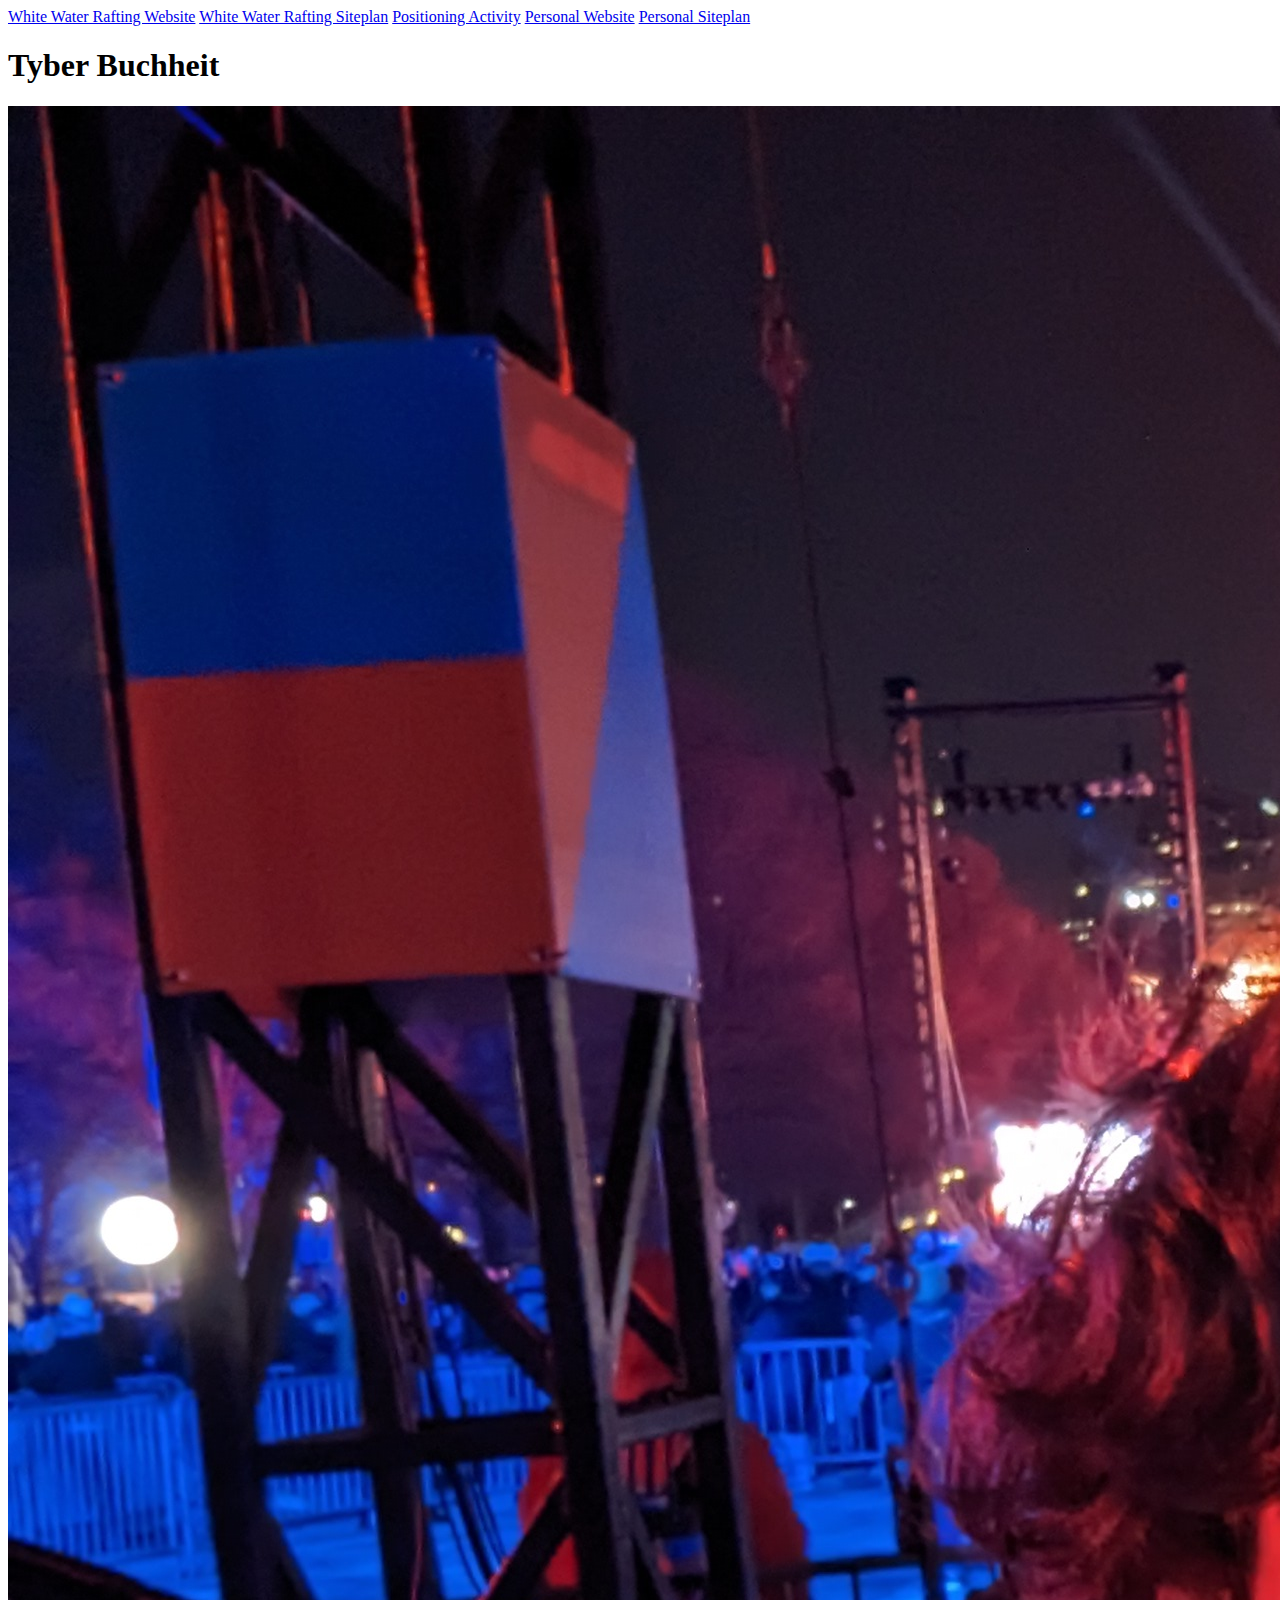
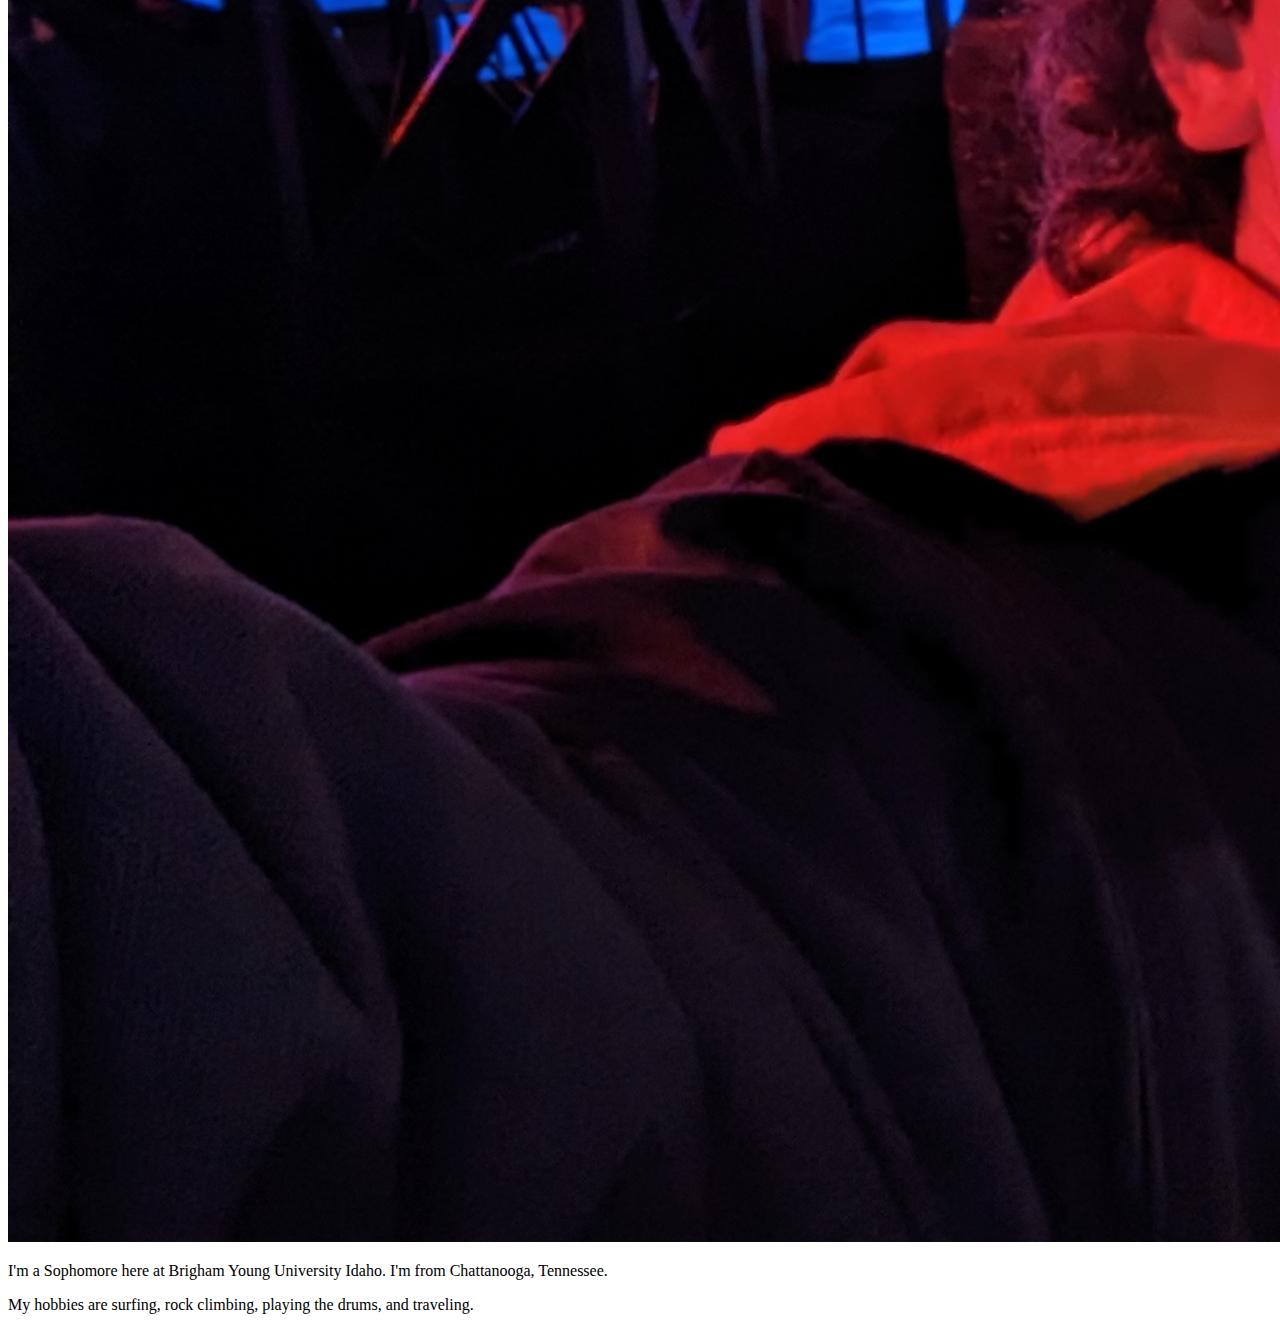
<file: index.html>
<!DOCTYPE html>
<html lang="en">
<head>
    <meta charset="UTF-8">
    <meta name="viewport" content="width=device-width, initial-scale=1.0">
    <title>WDD130 | Home</title>
</head>
<body>
    <nav>
        <a href="wwr/index.html">White Water Rafting Website</a>
        <a href="wwr/site-plan-rafting.html">White Water Rafting Siteplan</a>
        <a href="positioning.html">Positioning Activity</a>
        <a href="#">Personal Website</a>
        <a href="#">Personal Siteplan</a>
    </nav>           
        <main>
            <h1>Tyber Buchheit</h1>
            <img src="tyber.jpg" alt="Picture of Tyber Buchheit">
            <p>I'm a Sophomore here at Brigham Young University Idaho. I'm from Chattanooga, Tennessee.</p>
            <p>My hobbies are surfing, rock climbing, playing the drums, and traveling.</p>
        </main>
    </header>
</body>
</html>
</file>
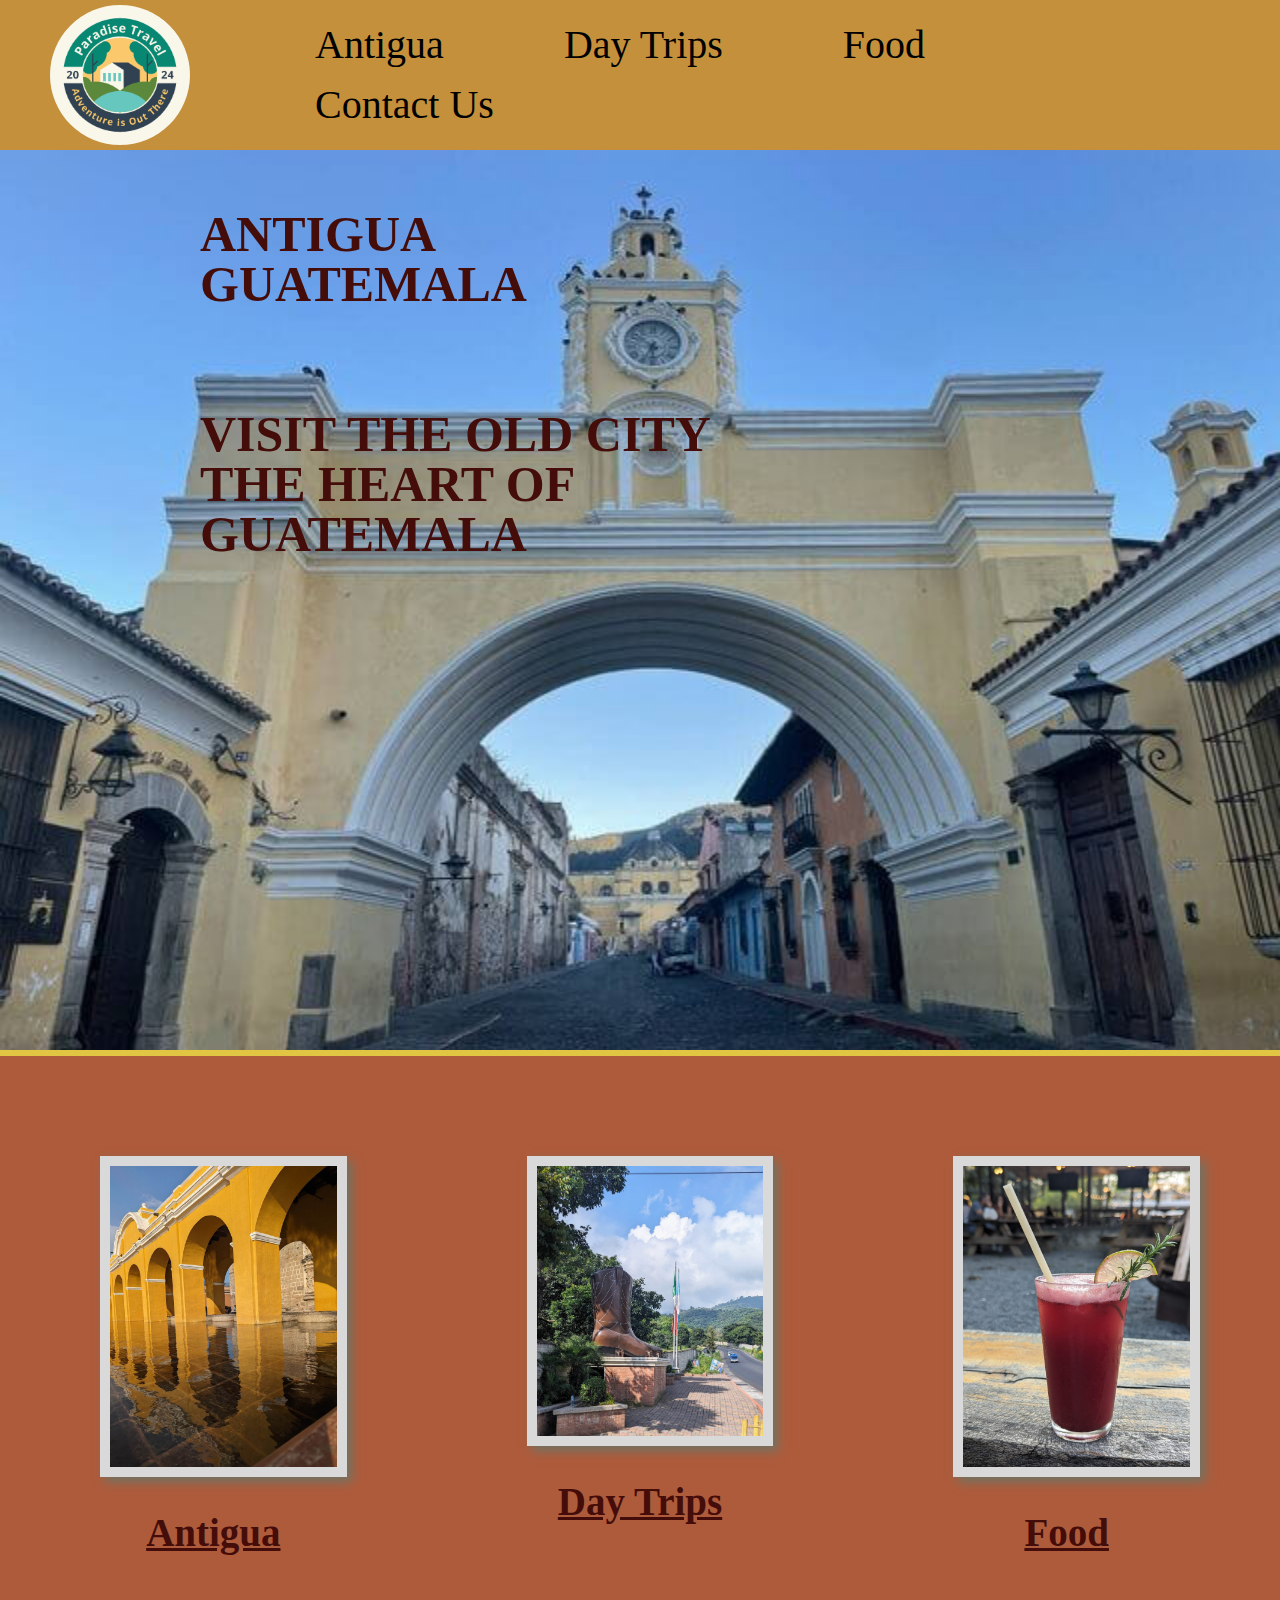
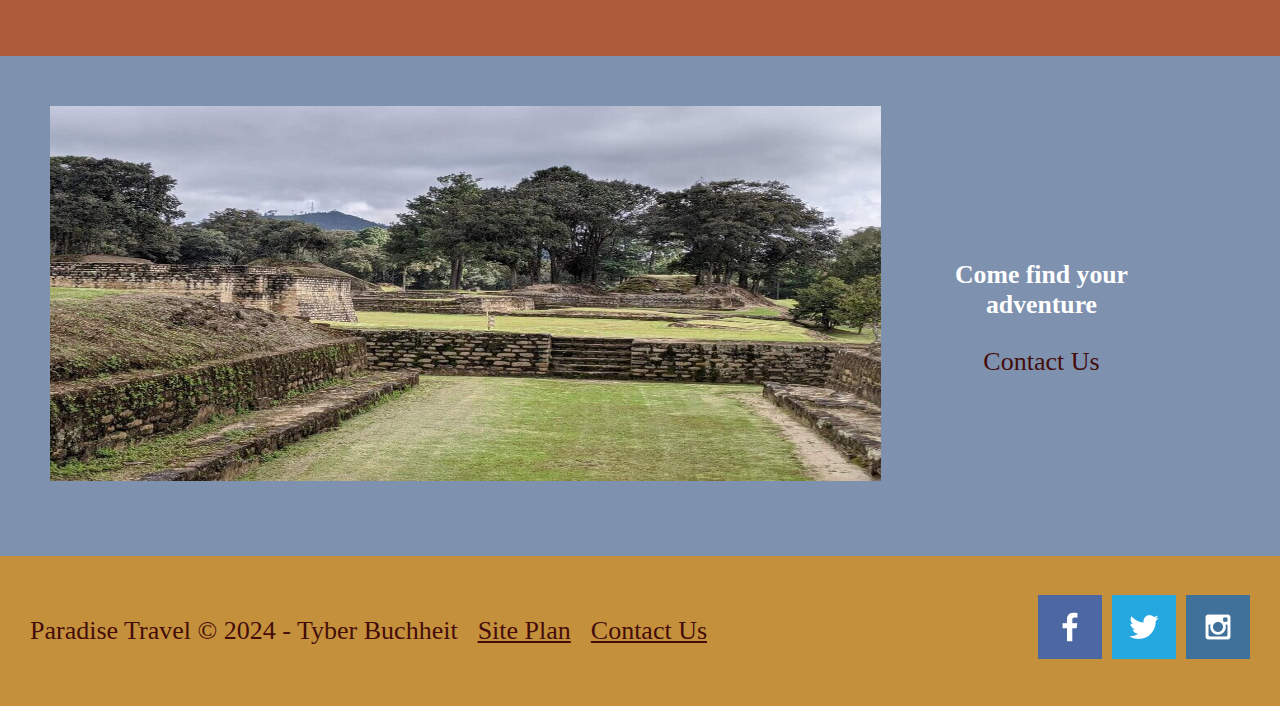
<file: paradise-travel/index.html>
<!DOCTYPE html>
<html lang="en">
<head>
    <meta charset="UTF-8">
    <meta name="viewport" content="width=device-width, initial-scale=1.0">
    <title>Antigua | Home</title>
    <link rel="stylesheet" href="styles/main.css">
    <link rel="stylesheet" href="styles/paradise-travel.css">
    <link rel="icon" type="image/x-icon" href="favicon-32x32.png">
</head>
<body>
    <header class="header-main">
        <div class="header-main-logo">
            <a href="index.html" target="_blank">
                <img class=logo src="logo.png" alt="website logo">
            </a>
        </div>
        <nav class="header-main-nav">
            <ul>
                <li><a href="antigua.html" target="_blank">Antigua</a></li>
                <li><a href= "day-trips.html" target="_blank">Day Trips</a></li>
                <li><a href="food.html" target="_blank">Food</a></li>
                <li><a href="contactus.html" target="_blank">Contact Us</a></li>
            </ul>
        </nav>
    </header>
    <main>
        <div class="hero">
            <div class="hero-title">
                <h1>Antigua <br>Guatemala<br><br><br>Visit the Old City <br>The Heart of <br>Guatemala</h1>
            </div>
            <div class="hero-img-container">
                <img class="hero-img" src="images/arch.jpg" alt="Catalina Arch">
            </div>
        </div>
        <div class="container1">
            <div class="bigpila-card">
                <a href="antigua.html" target="_blank">
                    <img class="img-card" src="images/bigpila.jpg" alt="Pilas Publicas">
                    <h2>Antigua</h2>
                </a>
            </div>
            <div class="bigboot-card">
                <a href="day-trips.html" target="_blank">
                    <img class="img-card" src="images/bigboot.jpg" alt="Big Boot">
                    <h2>Day Trips</h2>
                </a>
            </div>
            <div class="bigdrink-card">
                <a href="food.html" target="_blank">
                    <img class="img-card" src="images/bigdrink.jpg" alt="exotic drink">
                    <h2> Food</h2>
                </a>
            </div>
        </div>
        <div class="container2">
            <div class="fishhook">
                <img class="fishhook-img" src="images/ruins.jpg" alt="Exotic Ruins">
            </div>
            <div class="fishhook-text">
                <h3>Come find your adventure</h3>
                <div class='button-box'>
                    <a class='contact-us' href="contactus.html" target="_blank">Contact Us</a>
                </div>
            </div>
        </div>
    </main>
    <footer>
        <div class="footer-main-links">
            <p>Paradise Travel &copy; 2024 - Tyber Buchheit</p>
            <p><a href="site-plan.html" target="_blank">Site Plan</a></p>
            <p><a href="contactus.html" target="_blank">Contact Us</a></p>
        </div>
        <div class="social">
            <a href="https://facebook.com" target="_blank">
                <img src="images/facebook.png" alt="fb icon">
            </a>
            <a href="https://twitter.com" target="_blank">
                <img src="images/twitter.png" alt="twitter icon">
            </a>
            <a href="https://instagram.com" target="_blank">
                <img src="images/instagram.png" alt="instagram icon">
            </a>
        </div>
    </footer>
</body>
</html>
</file>
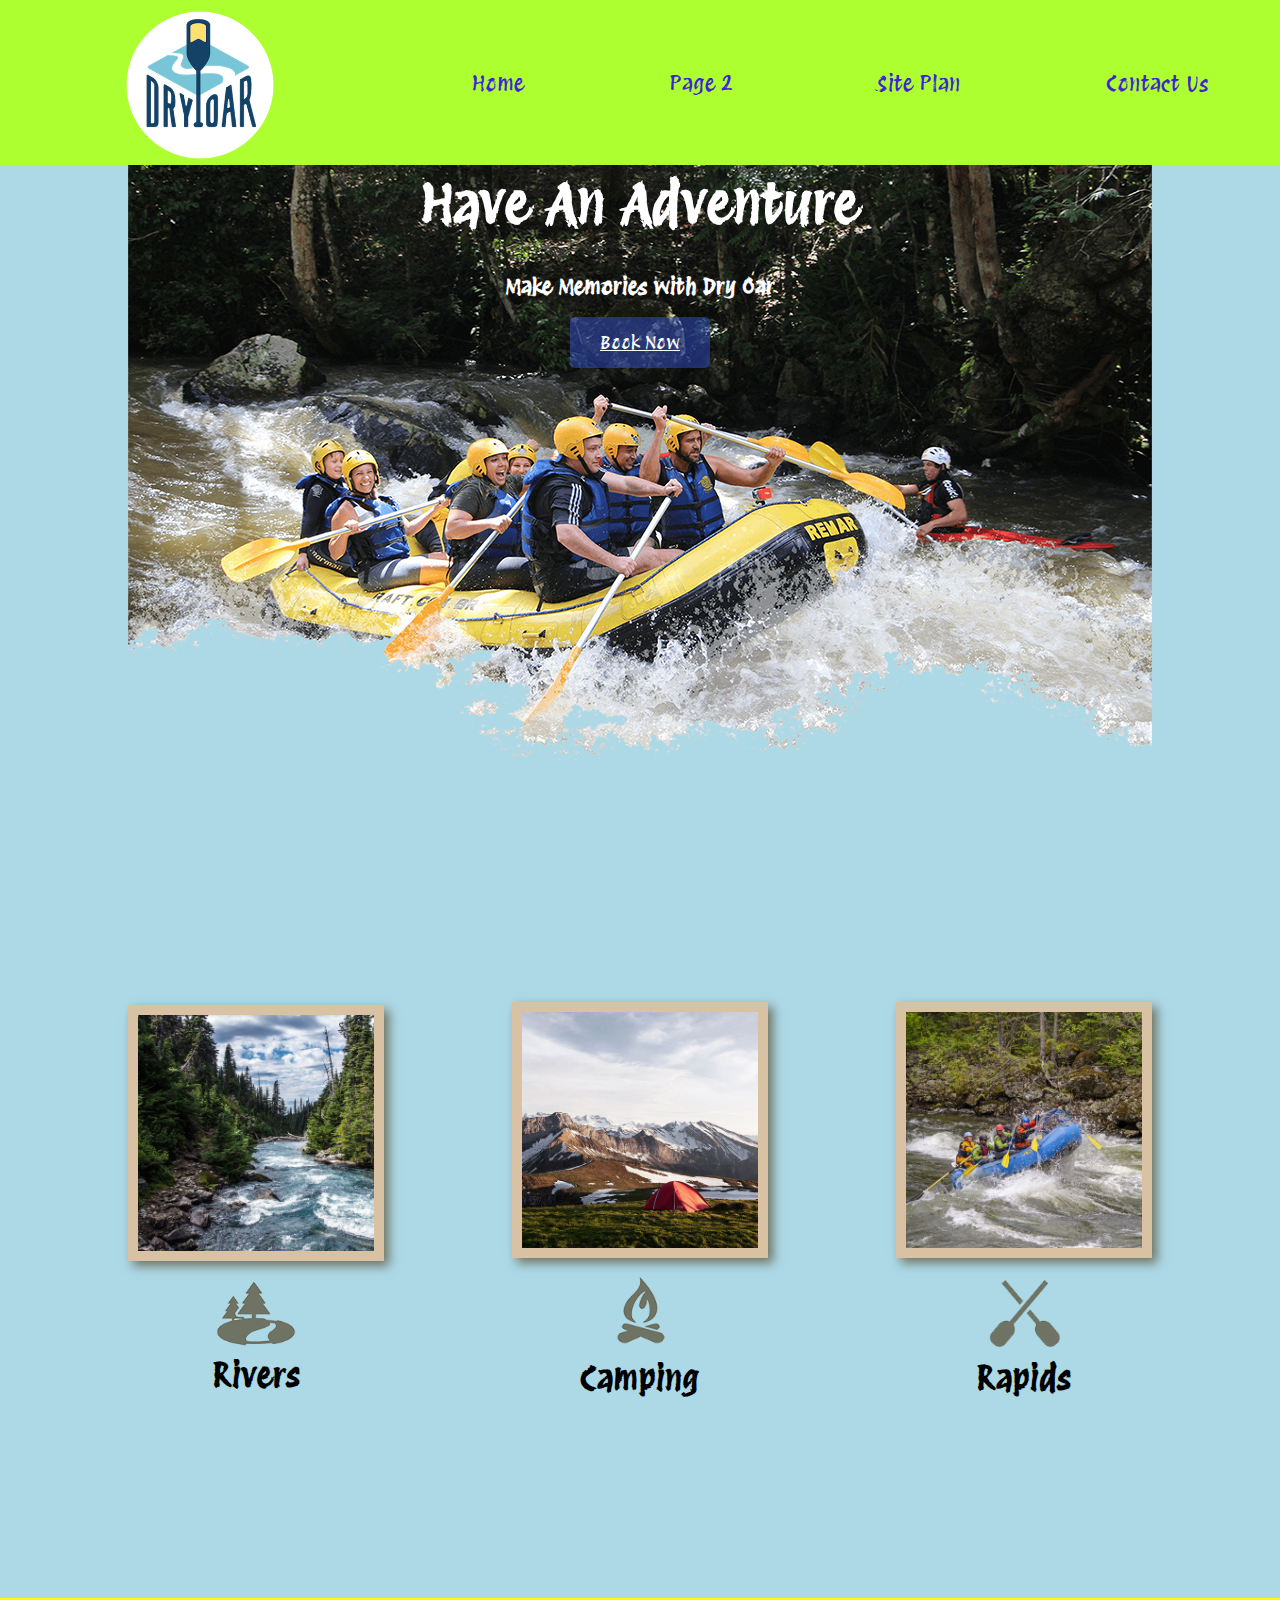
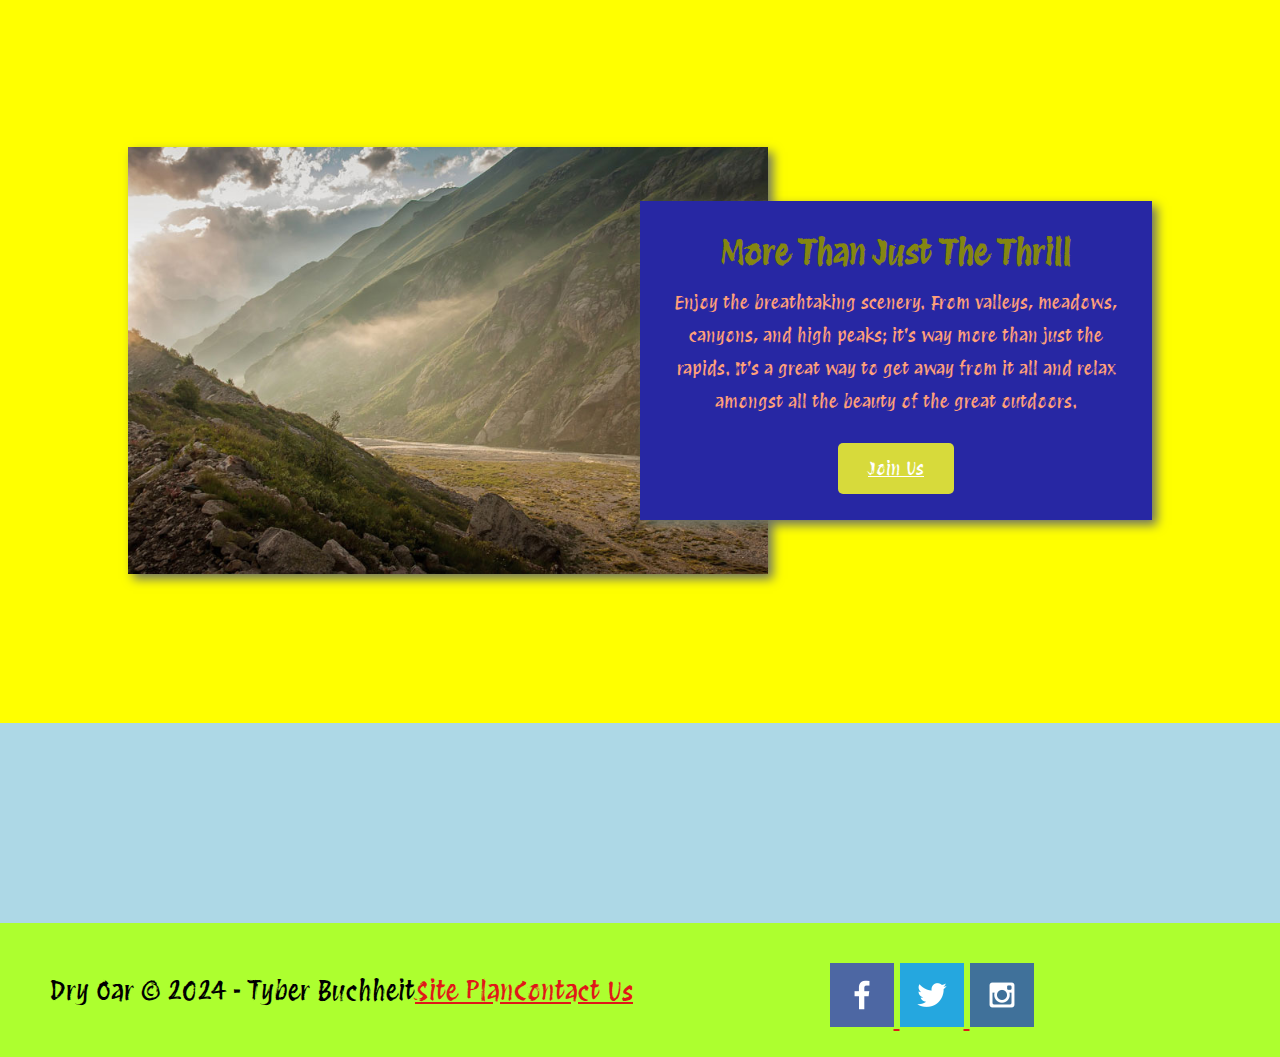
<file: wwr/index.html>
<!DOCTYPE html>
<html lang="en">
<head>
    <meta charset="UTF-8">
    <meta http-equiv="X-UA-Compatible" content="IE=edge">
    <meta name="viewport" content="width=device-width, initial-scale=1.0">
    <title>RAFTING R US</title>
    <link rel="stylesheet" href="styles/style.css">
</head>
<body>
    <div id="content">
    <header>
        <a id="logo_link" href="index.html">
            <img class="logo" src="images/logo.png" alt="Rafting R Us Logo">
        </a>
        <nav>
            <a href="index.html" target="_blank">Home</a>
            <a href= "page2" target="_blank">Page 2</a>
            <a href="site-plan-rafting.html" target="_blank">Site Plan</a>
            <a class="contact" href="contactus.html" target="_blank">Contact Us</a>
        </nav>
    </header>
    <div id="hero">
    <div id="hero-box">
        <img id="hero-img" src="images/hero.png" alt="People enjoying white water rafting">
    </div>
    <section id="hero-msg">
        <h1 class="home-title">Have An Adventure</h1>
        <h4>Make Memories with Dry Oar </h4>
        <div class='button-box'>
            <a class='book' href="contactus.html" target="_blank">Book Now</a>
        </div>
    </section>
</div>
<main class="home-grid">
    <section class="rivers-card">
        <img class="card-img" src="images/rivers.jpg" alt="river in forest">
        <img class="icon" src="images/river_icon.png" alt="river icon">
        <h2>Rivers</h2>
    </section>
    <section class="camping-card">
        <img class="card-img" src="images/camping.jpg" alt="tent in mountains">
        <img class="icon" src="images/fire_icon.png" alt="fire icon">
        <h2>Camping</h2>
    </section>
    <section class="rapids-card">
        <img class="card-img" src="images/rapids.jpg" alt="rafting boat">
        <img class="icon" src="images/oars.png" alt="oars icon">
        <h2>Rapids</h2>
    </section>
    
    <div id="background"></div>
    <img class="mountains" src="images/mountains.jpg" alt="Misty mountains">
    <section class="msg">
        <h2>More Than Just The Thrill</h2>
        <p>Enjoy the breathtaking scenery. From valleys, meadows, canyons, and high peaks; it's way more than just the rapids. It's a great way to get away from it all and relax amongst all the beauty of the great outdoors. </p>
        <a class='join' href="rivers.html" target="_blank">Join Us</a>
    </section>
</main>
    <footer>
        <p>Dry Oar &copy; 2024 - Tyber Buchheit</p>
        <p><a href="site-plan-rafting.html" target="_blank">Site Plan</a></p>
        <p><a href="contactus.html" target="_blank">Contact Us</a></p>
        <div class="social">
            <a href="https://facebook.com" target="_blank">
                <img src="images/facebook.png" alt="fb icon">
            </a>
            <a href="https://twitter.com" target="_blank">
                <img src="images/twitter.png" alt="twitter icon">
            </a>
            <a href="https://instagram.com" target="_blank">
                <img src="images/instagram.png" alt="instagram icon">
            </a>
        </div>
    </footer>
</div>
</body>
</html>
</file>
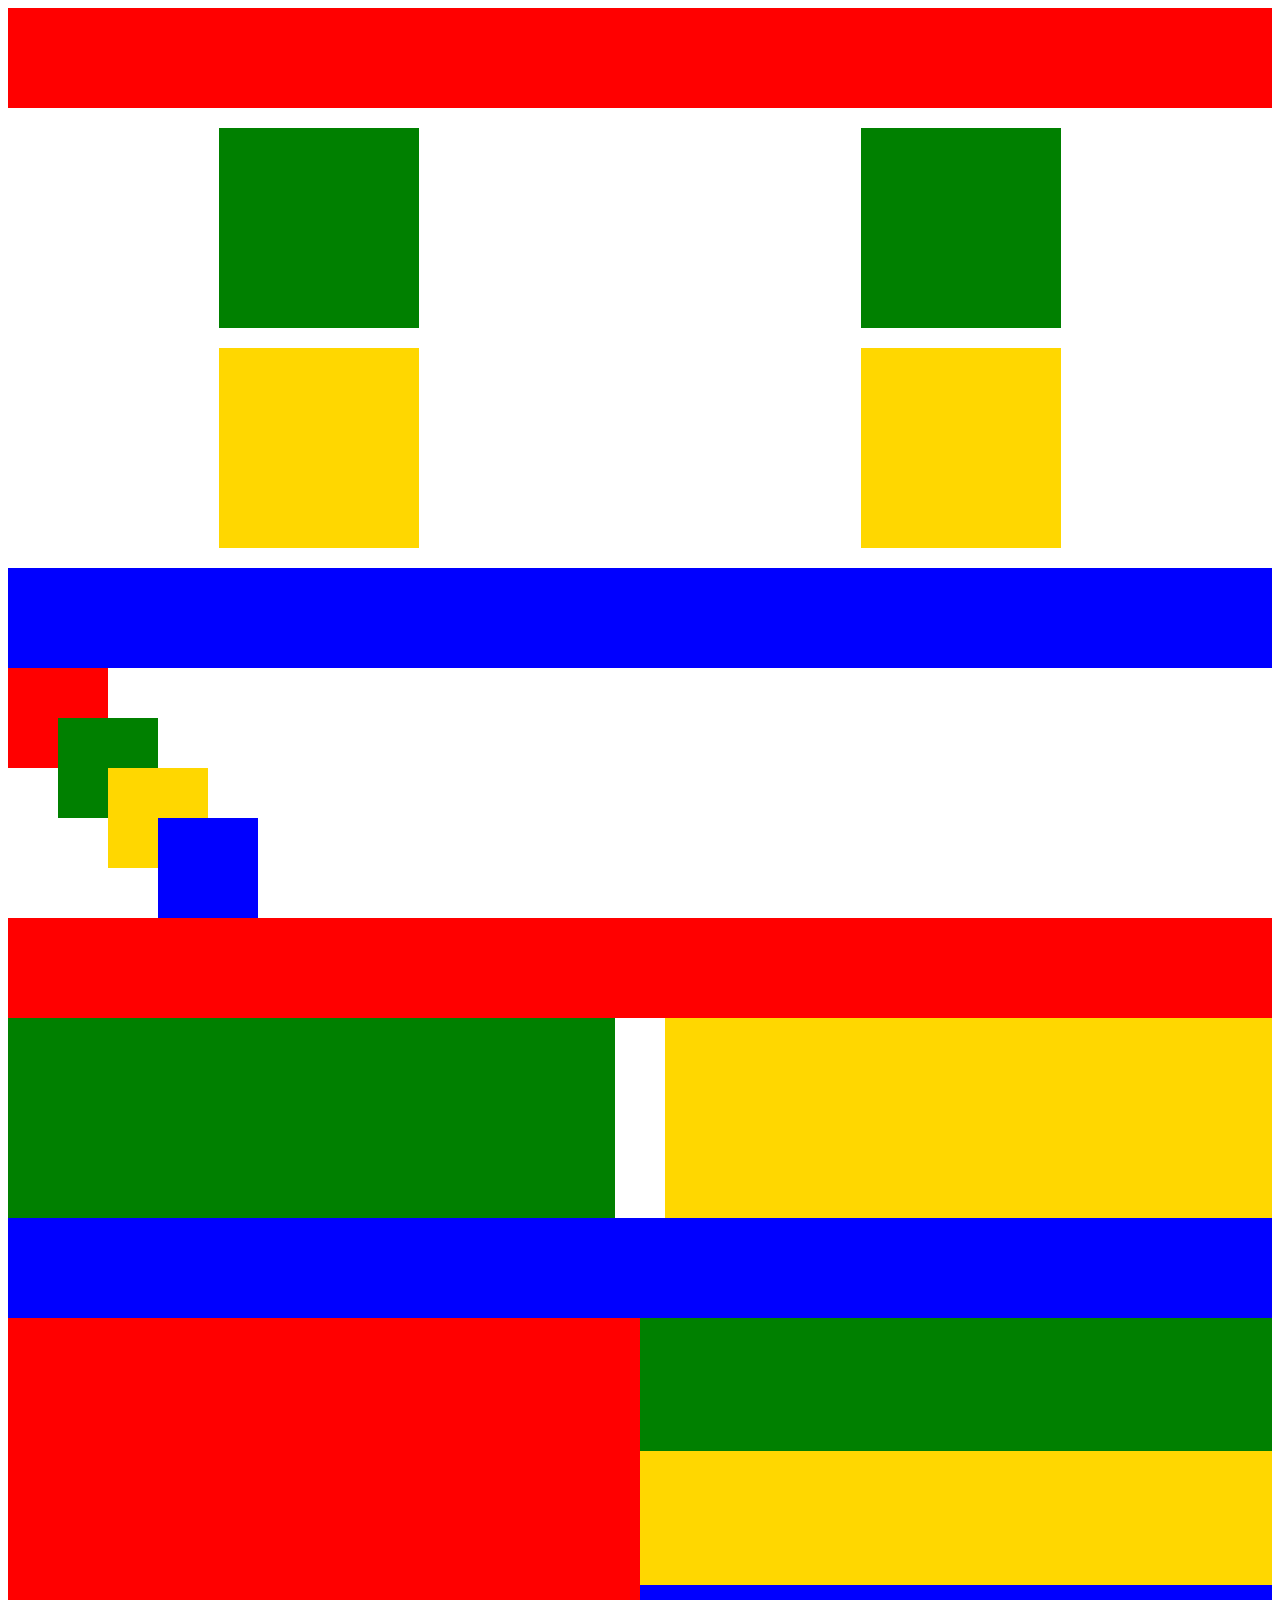
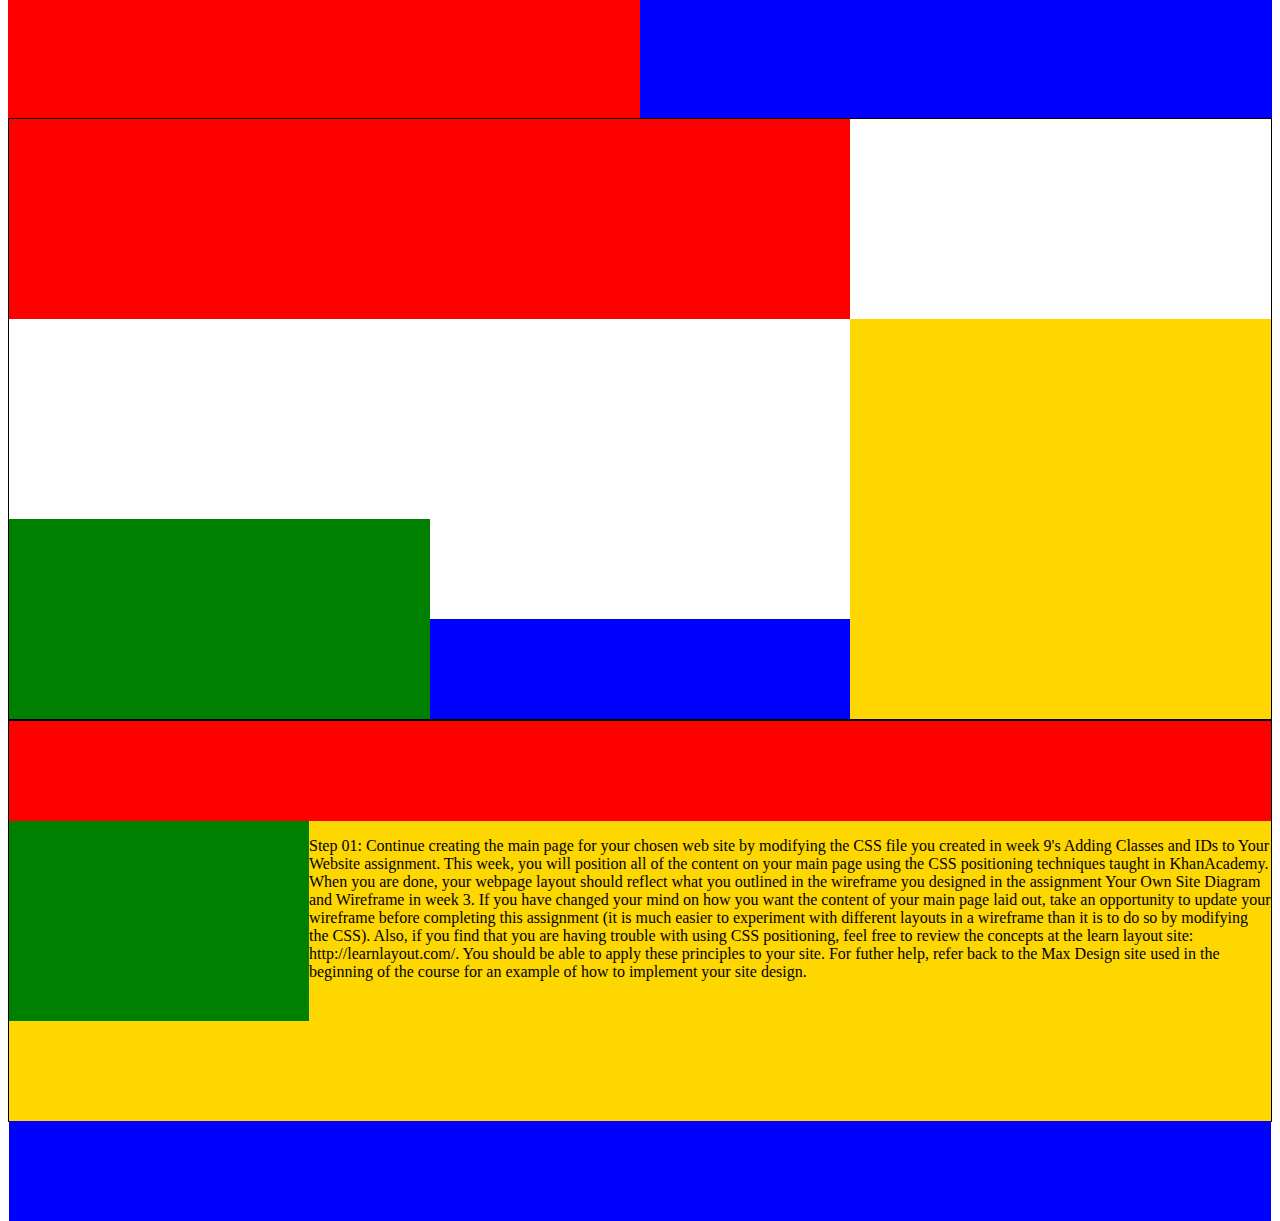
<file: grid assignment/postioning.html>
<!DOCTYPE html>
<html lang="en">
<head>
    <meta charset="UTF-8">
    <meta name="viewport" content="width=device-width, initial-scale=1.0">
    <title>Grid testing</title>
    <link type="text/css" rel="stylesheet" href="styles/style.css"/>
</head>
<body>

    <div class="activity1">
        
        <div class="red1" ></div>
        <div class="green1" ></div>
        <div class="green1" ></div>
        <div class="yellow1"></div>
        <div class="yellow1"></div>
        <div class="blue1"></div>
        </div>
    </div>

    <div class="activity2">

        <div class="red2" ></div>
        <div class="green2" ></div>
        <div class="yellow2"></div>
        <div class="blue2"></div>
    </div>

    <div class="activity3">

        <div class="red3" ></div>
        <div class="green3" ></div>
        <div class="yellow3"></div>
        <div class="blue3"></div>
    </div>

    <div class="activity4">

        <div class="red4" ></div>
        <div class="green4" ></div>
        <div class="yellow4"></div>
        <div class="blue4"></div>
    </div>

    <div class="activity6" >
        <div class="red6" ></div> 
        <div class="green6" ></div>
        <div class="yellow6"></div>
        <div class="blue6"></div>
        </div>


    <div class="activity5" >
        <div class="red5" ></div>
        <div class="yellow5">
            <div class="green5"></div>
            <p>Step 01: Continue creating the main page for your chosen web site by modifying the CSS file you created in week 9's Adding Classes and IDs to Your Website assignment. This week, you will position all of the content on your main page using the CSS positioning techniques taught in KhanAcademy. When you are done, your webpage layout should reflect what you outlined in the wireframe you designed in the assignment Your Own Site Diagram and Wireframe in week 3.
                If you have changed your mind on how you want the content of your main page laid out, take an opportunity to update your wireframe before completing this assignment (it is much easier to experiment with different layouts in a wireframe than it is to do so by modifying the CSS). Also, if you find that you are having trouble with using CSS positioning, feel free to review the concepts at the learn layout site: http://learnlayout.com/. You should be able to apply these principles to your site. For futher help, refer back to the Max Design site used in the beginning of the course for an example of how to implement your site design.</p>
        </div>
        <div class="blue5"></div>
    </div>

        




</body>
</html>
</file>
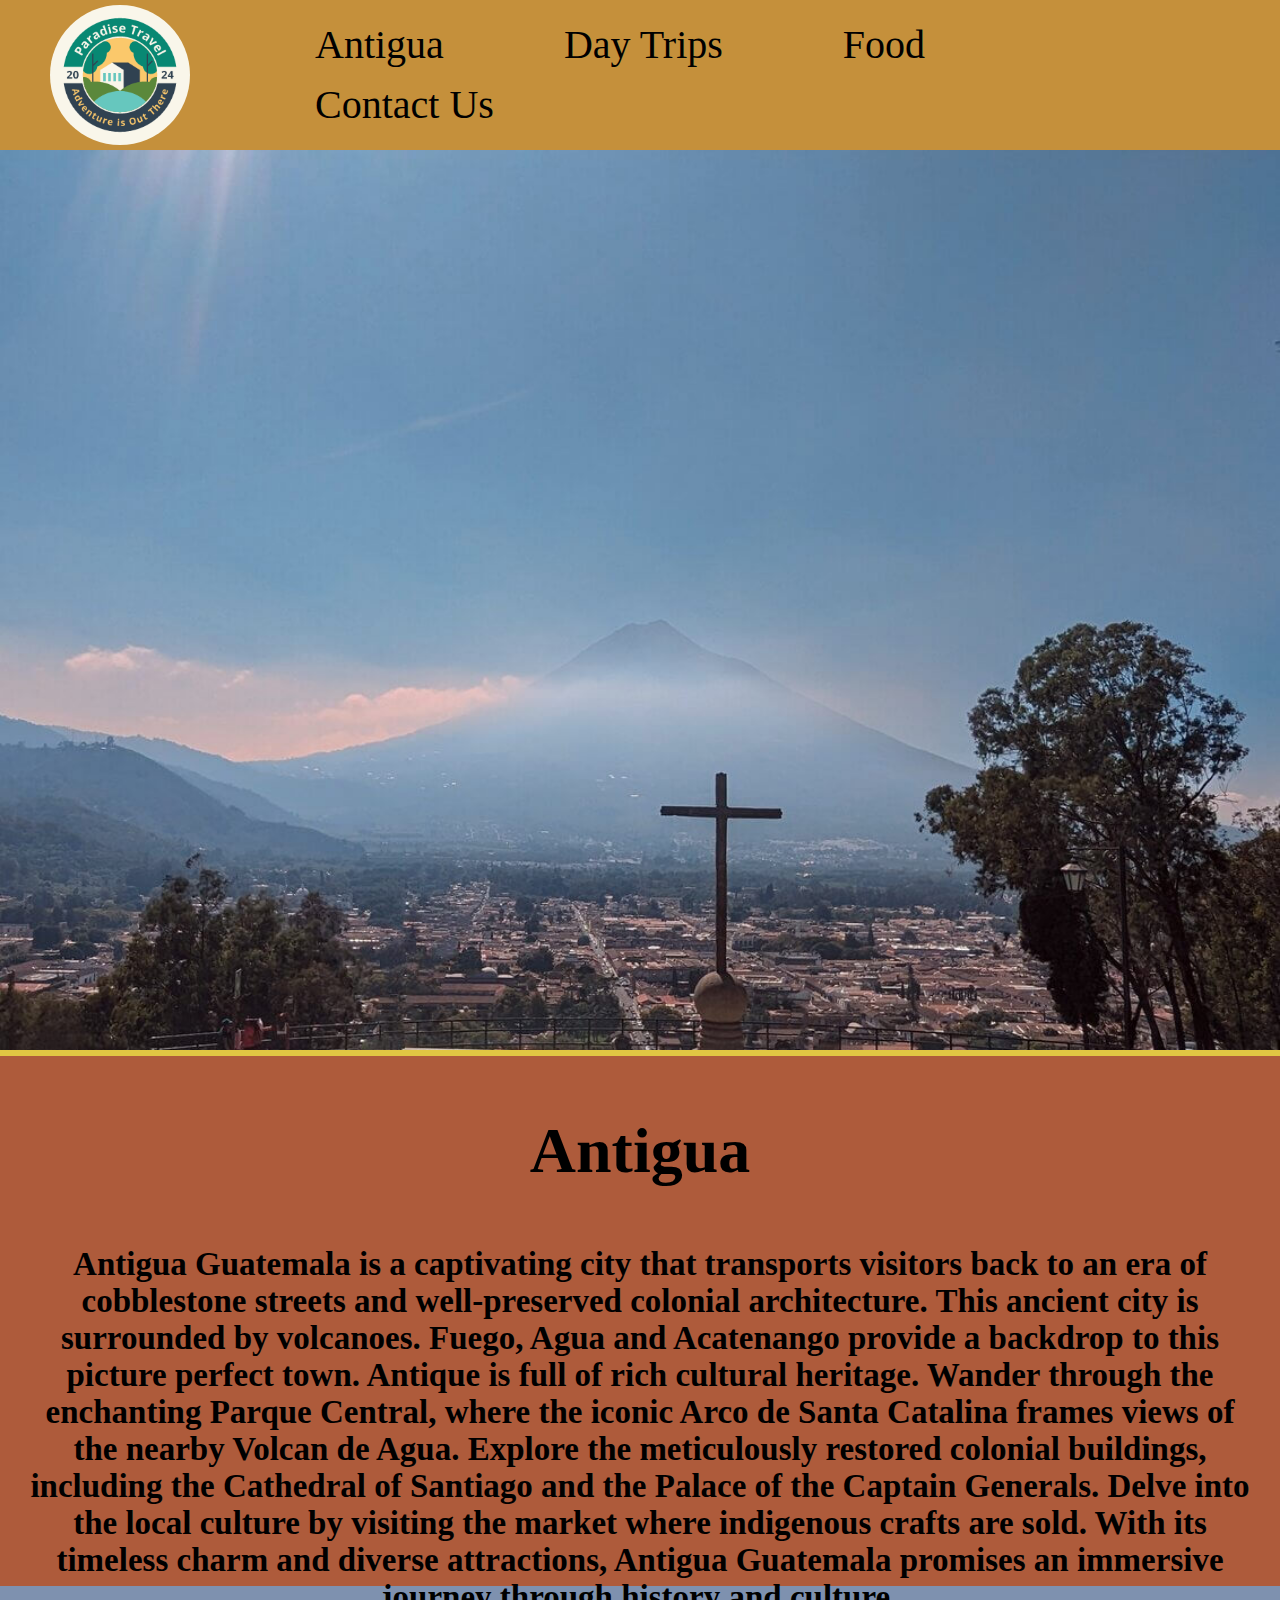
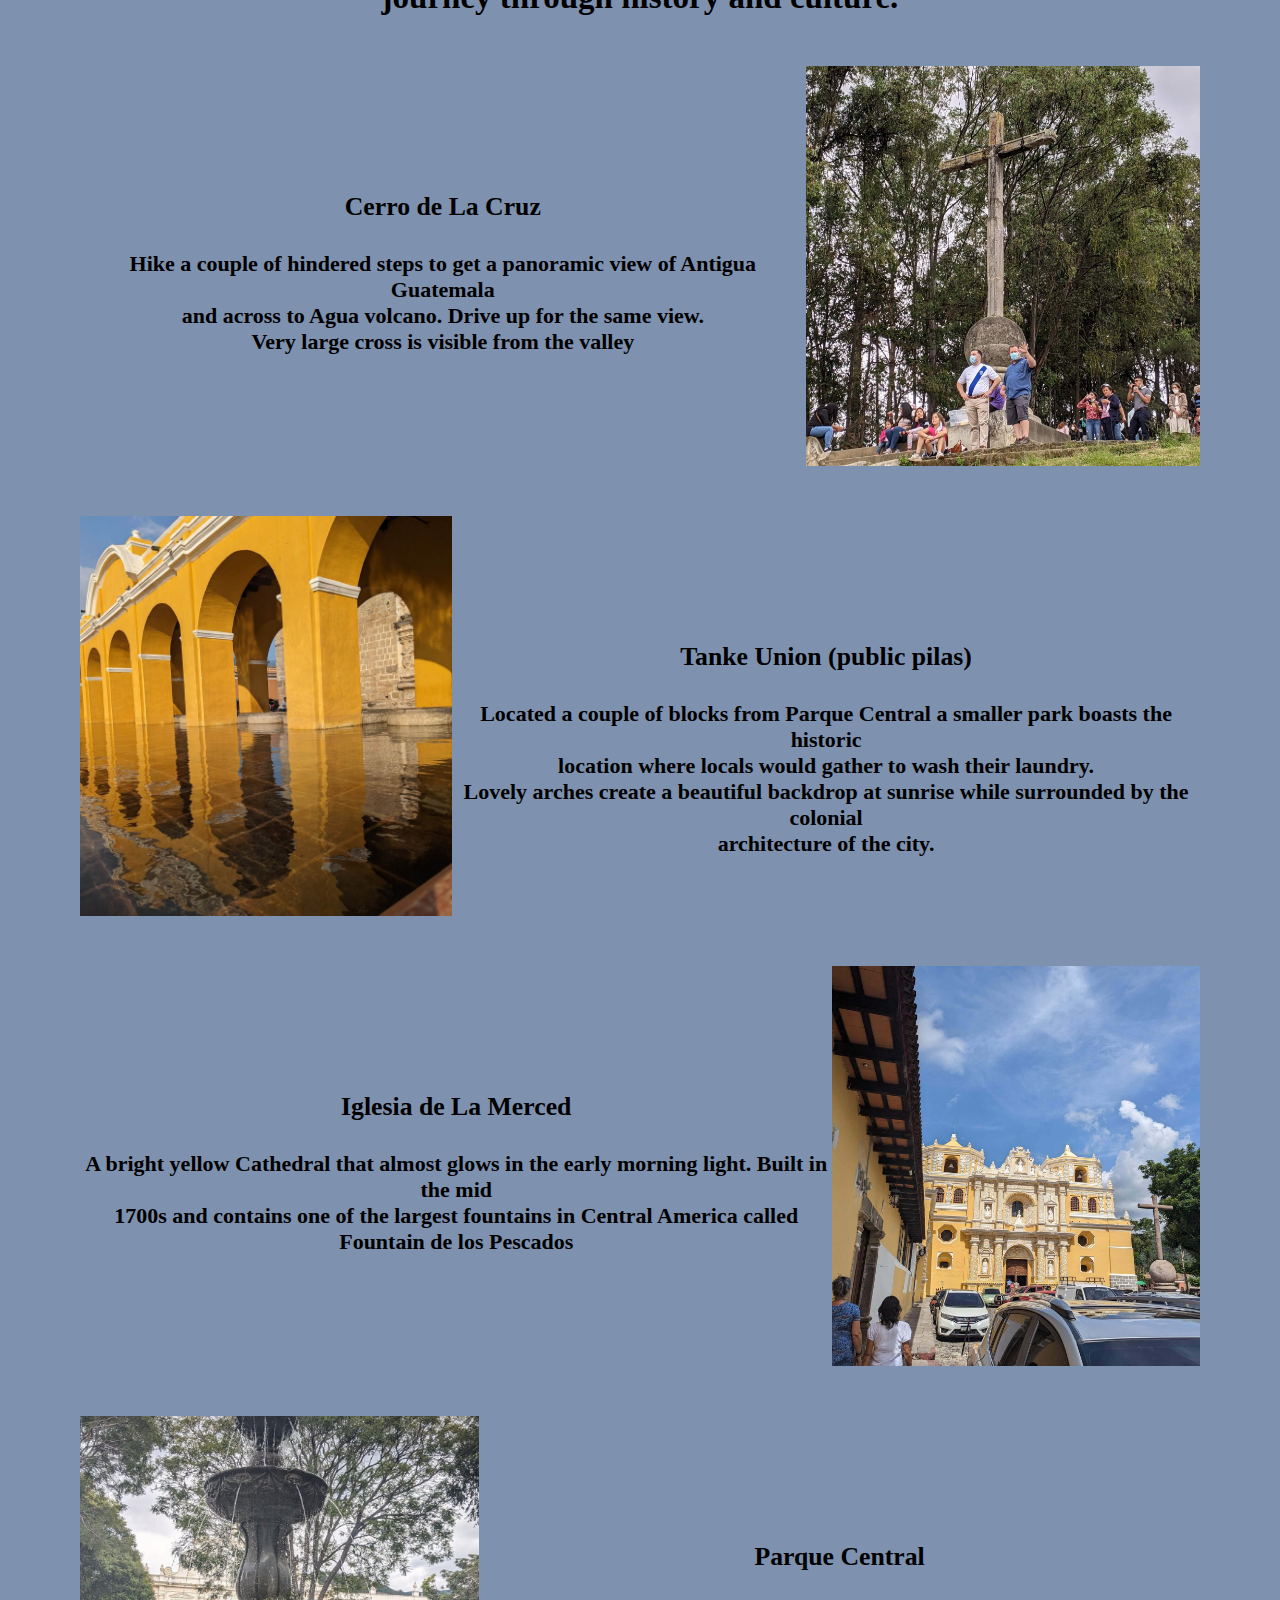
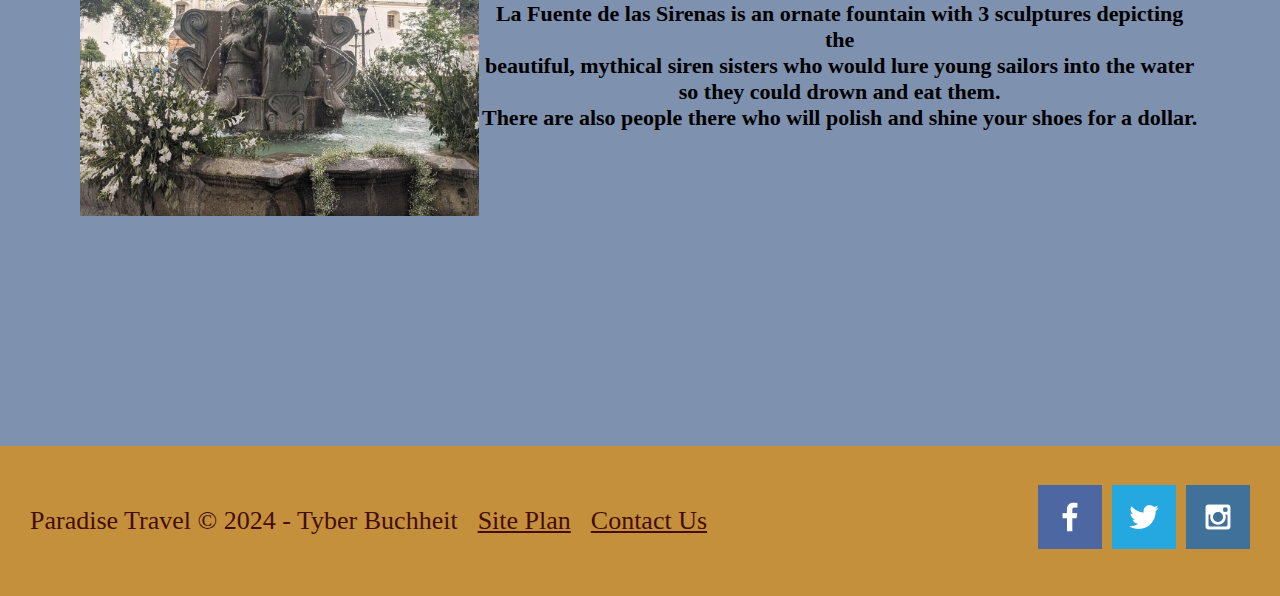
<file: paradise-travel/antigua.html>
<!DOCTYPE html>
<html lang="en">
<head>
    <meta charset="UTF-8">
    <meta name="viewport" content="width=device-width, initial-scale=1.0">
    <title>Antigua | Antigua Guatemala</title>
    <link rel="stylesheet" href="styles/main.css">
    <link rel="stylesheet" href="styles/antigua.css">
    <link rel="icon" type="image/x-icon" href="favicon-32x32.png">
</head>
<body>
    <header class="header-main">
        <div class="header-main-logo">
            <a href="index.html" target="_blank">
                <img class=logo src="logo.png" alt="website logo">
            </a>
        </div>
        <nav class="header-main-nav">
            <ul>
                <li><a href="antigua.html" target="_blank">Antigua</a></li>
                <li><a href= "day-trips.html" target="_blank">Day Trips</a></li>
                <li><a href="food.html" target="_blank">Food</a></li>
                <li><a href="contactus.html" target="_blank">Contact Us</a></li>
            </ul>
        </nav>
    </header>
    <main>
        <div class="hero">
            <div class="hero-img-container">
                <img class="hero-img" src="images/cruzyvolcan.jpg" alt="Cross and volcano">
            </div>
        </div>
        <div class="antigua-container1">
            <h1>Antigua</h1>
            <h2>Antigua Guatemala is a captivating city that transports visitors back to an era of cobblestone streets and well-preserved colonial architecture.  This ancient city is surrounded by volcanoes. Fuego, Agua and Acatenango provide a backdrop to this picture perfect town. Antique is full of rich cultural heritage. Wander through the enchanting Parque Central, where the iconic Arco de Santa Catalina frames views of the nearby Volcan de Agua. Explore the meticulously restored colonial buildings, including the Cathedral of Santiago and the Palace of the Captain Generals. Delve into the local culture by visiting the market where indigenous crafts are sold. With its timeless charm and diverse attractions, Antigua Guatemala promises an immersive journey through history and culture.</h2>
        </div>
        <div class="antigua-container2">
            <div class="cruz">
                <div class="cruz-text">
                    <h3>Cerro de La Cruz</h3>
                    <h4>Hike a couple of hindered steps to get a panoramic view of Antigua Guatemala <br>and across to Agua volcano. Drive up for the same view. <br>Very large cross is visible from the valley</h4>
                </div>
                <div class="cruz-img">
                    <img src="images/cruz.jpg" alt="cross on hill">
                </div>
            </div>
            <div class="pila">
                <div class="pila-img">
                    <img src="images/bigpila.jpg" alt="Tanke Union">
                </div>
                <div class="pila-text">
                    <h3>Tanke Union (public pilas)</h3>
                    <h4>Located a couple of blocks from Parque Central a smaller park boasts the historic <br>location where locals would gather to wash their laundry. <br>Lovely arches create a beautiful backdrop at sunrise while surrounded by the colonial <br>architecture of the city.</h4>
                </div>
            </div>
            <div class="merced">
                <div class="merced-text">
                    <h3>Iglesia de La Merced</h3>
                    <h4>A bright yellow Cathedral that almost glows in the early morning light. Built in the mid <br>1700s and contains one of the largest fountains in Central America called <br>Fountain de los Pescados</h4>
                </div>
                <div class="merced-img">
                    <img src="images/merced.jpg" alt="Iglesia de La Merced">
                </div>
            </div>
            <div class="parque">
                <div class="parque-img">
                    <img src="images/fuente.jpg" alt="Fuente de las Mamas">
                </div>
                <div class="parque-text">
                    <h3>Parque Central</h3>
                    <h4>La Fuente de las Sirenas is an ornate fountain with 3 sculptures depicting the <br>beautiful, mythical siren sisters who would lure young sailors into the water <br>so they could drown and eat them. <br>There are also people there who will polish and shine your shoes for a dollar.</h4>
                </div>
            </div>
        </div>
    </main>
    <footer>
        <div class="footer-main-links">
            <p>Paradise Travel &copy; 2024 - Tyber Buchheit</p>
            <p><a href="site-plan.html" target="_blank">Site Plan</a></p>
            <p><a href="contactus.html" target="_blank">Contact Us</a></p>
        </div>
        <div class="social">
            <a href="https://facebook.com" target="_blank">
                <img src="images/facebook.png" alt="fb icon">
            </a>
            <a href="https://twitter.com" target="_blank">
                <img src="images/twitter.png" alt="twitter icon">
            </a>
            <a href="https://instagram.com" target="_blank">
                <img src="images/instagram.png" alt="instagram icon">
            </a>
        </div>
    </footer>
</body>
</html>
</file>
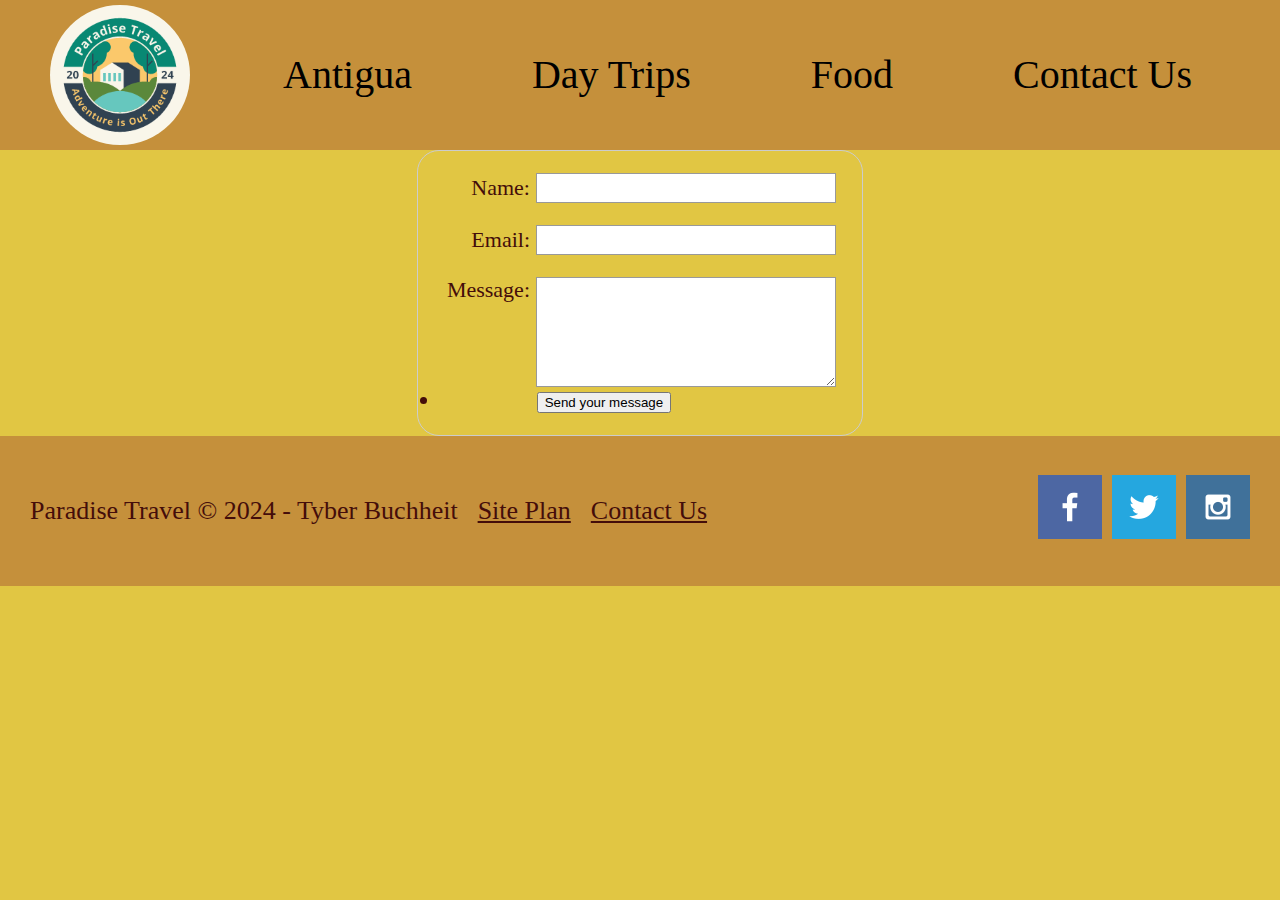
<file: paradise-travel/contactus.html>
<!DOCTYPE html>
<html lang="en">
<head>
    <meta charset="UTF-8">
    <meta name="viewport" content="width=device-width, initial-scale=1.0">
    <title>Antigua | Contact Us</title>
    <link rel="stylesheet" href="styles/main.css">
    <link rel="stylesheet" href="styles\paradise-travel.css">
    <link rel="icon" type="image/x-icon" href="favicon-32x32.png">
</head>
<body>
  <header class="header-main">
    <div class="header-main-logo">
        <a href="index.html" target="_blank">
            <img class=logo src="logo.png" alt="website logo">
        </a>
    </div>
    <nav class="header-main-nav">
        <ul>
            <li><a href="antigua.html" target="_blank">Antigua</a></li>
            <li><a href= "day-trips.html" target="_blank">Day Trips</a></li>
            <li><a href="food.html" target="_blank">Food</a></li>
            <li><a href="contactus.html" target="_blank">Contact Us</a></li>
        </ul>
    </nav>
</header>
<main>
    <div id="feedback"></div>
    <form action="/my-handling-form-page" method="post">
        <ul>
            <li>
              <label for="name">Name:</label>
              <input type="text" id="name" name="user_name" />
            </li>
            <li>
              <label for="mail">Email:</label>
              <input type="email" id="mail" name="user_email" />
            </li>
            <li>
              <label for="msg">Message:</label>
              <textarea id="msg" name="user_message"></textarea>
            </li>
        </ul>
            <li class="button">
                <button type="submit">Send your message</button>
            </li>
    </form>
      

    <style>
        form {
  /* Center the form on the page */
  margin: 0 auto;
  width: 400px;
  /* Form outline */
  padding: 1em;
  border: 1px solid #ccc;
  border-radius: 1em;
}

ul {
  list-style: none;
  padding: 0;
  margin: 0;
}

form li + li {
  margin-top: 1em;
}

label {
  /* Uniform size & alignment */
  display: inline-block;
  width: 90px;
  text-align: right;
}

input,
textarea {
  /* To make sure that all text fields have the same font settings
     By default, textareas have a monospace font */
  font: 1em sans-serif;

  /* Uniform text field size */
  width: 300px;
  box-sizing: border-box;

  /* Match form field borders */
  border: 1px solid #999;
}

input:focus,
textarea:focus {
  /* Additional highlight for focused elements */
  border-color: #000;
}

textarea {
  /* Align multiline text fields with their labels */
  vertical-align: top;

  /* Provide space to type some text */
  height: 5em;
}

.button {
  /* Align buttons with the text fields */
  padding-left: 90px; /* same size as the label elements */
}

button {
  /* This extra margin represent roughly the same space as the space
     between the labels and their text fields */
  margin-left: 0.5em;
}

    </style>
    <script>
        // get the feedback div element so we can do something with it.
        const feedbackElement = document.getElementById('feedback');
        // get the form so we can read what was entered in it.
        const formElement = document.forms[0];
        // add a 'listener' to wait for a submission of our form. When that happens run the code below.
        formElement.addEventListener('submit', function(e) {
            // stop the form from doing the default action.
            e.preventDefault();
            // set the contents of our feedback element to a message letting the user know the form was submitted successfully. Notice that we pull the name that was entered in the form to personalize the message!
            feedbackElement.innerHTML = 'Hello '+ formElement.user_name.value +'! Thank you for your message. We will get back with you as soon as possible!';
            // make the feedback element visible.
            feedbackElement.style.display = "block";
            // add a class to move everything down so our message doesn't cover it.
            document.body.classList.toggle('moveDown');
        });
    </script>
</main>
<footer>
  <div class="footer-main-links">
      <p>Paradise Travel &copy; 2024 - Tyber Buchheit</p>
      <p><a href="site-plan.html" target="_blank">Site Plan</a></p>
      <p><a href="contactus.html" target="_blank">Contact Us</a></p>
  </div>
  <div class="social">
      <a href="https://facebook.com" target="_blank">
          <img src="images/facebook.png" alt="fb icon">
      </a>
      <a href="https://twitter.com" target="_blank">
          <img src="images/twitter.png" alt="twitter icon">
      </a>
      <a href="https://instagram.com" target="_blank">
          <img src="images/instagram.png" alt="instagram icon">
      </a>
  </div>
</footer>
</body>
</html>
</file>
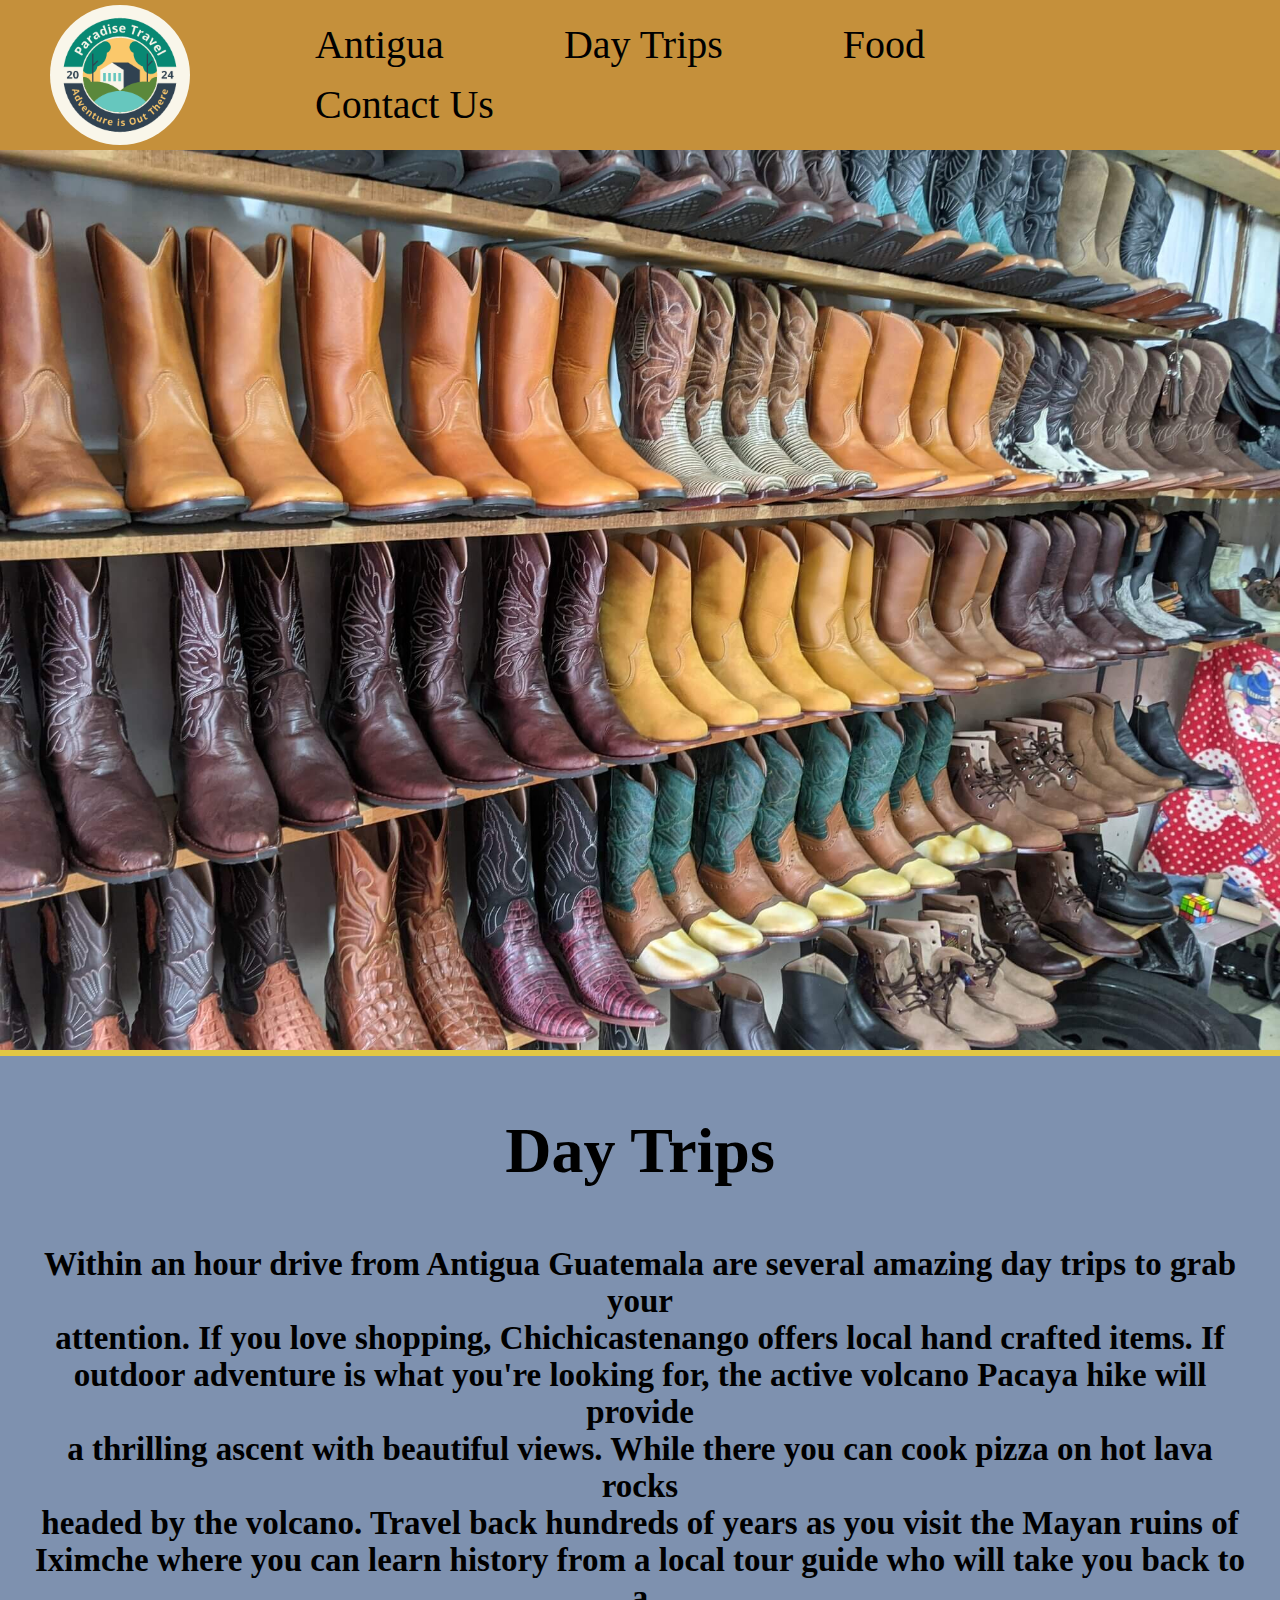
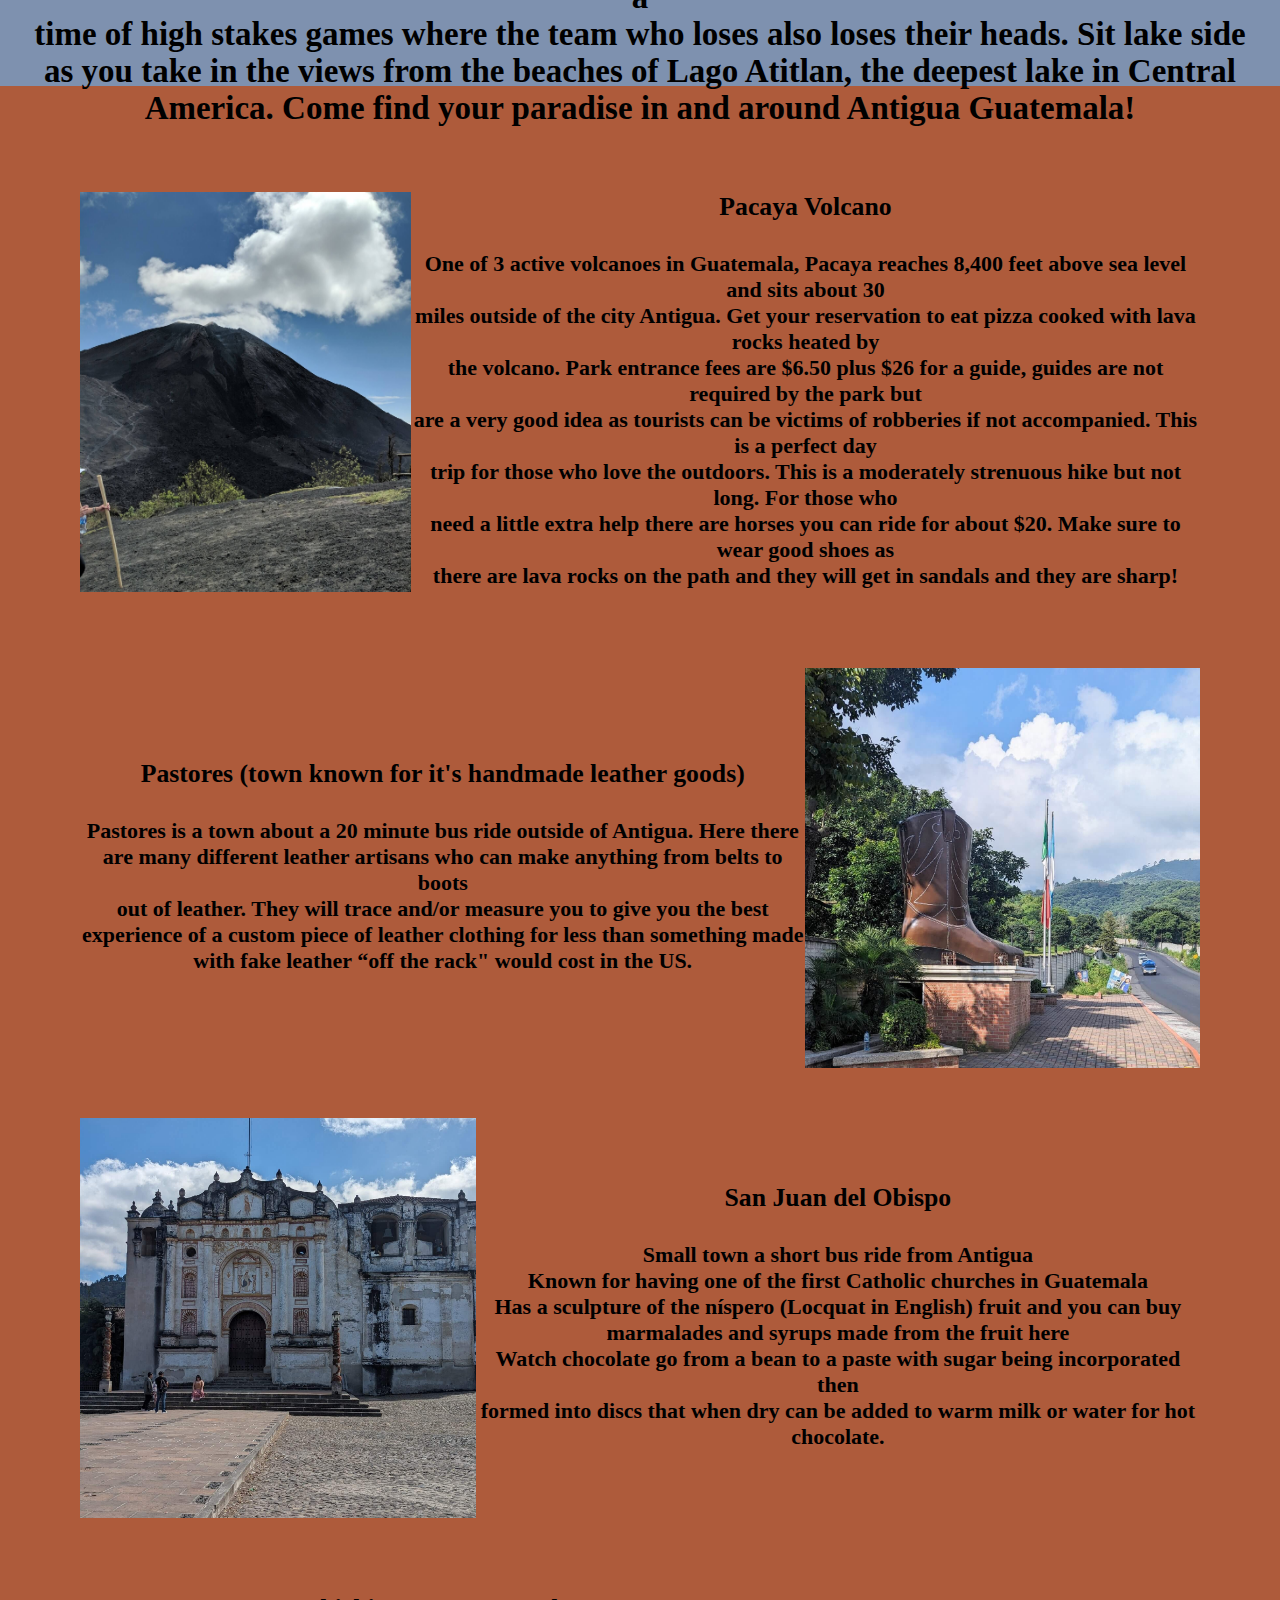
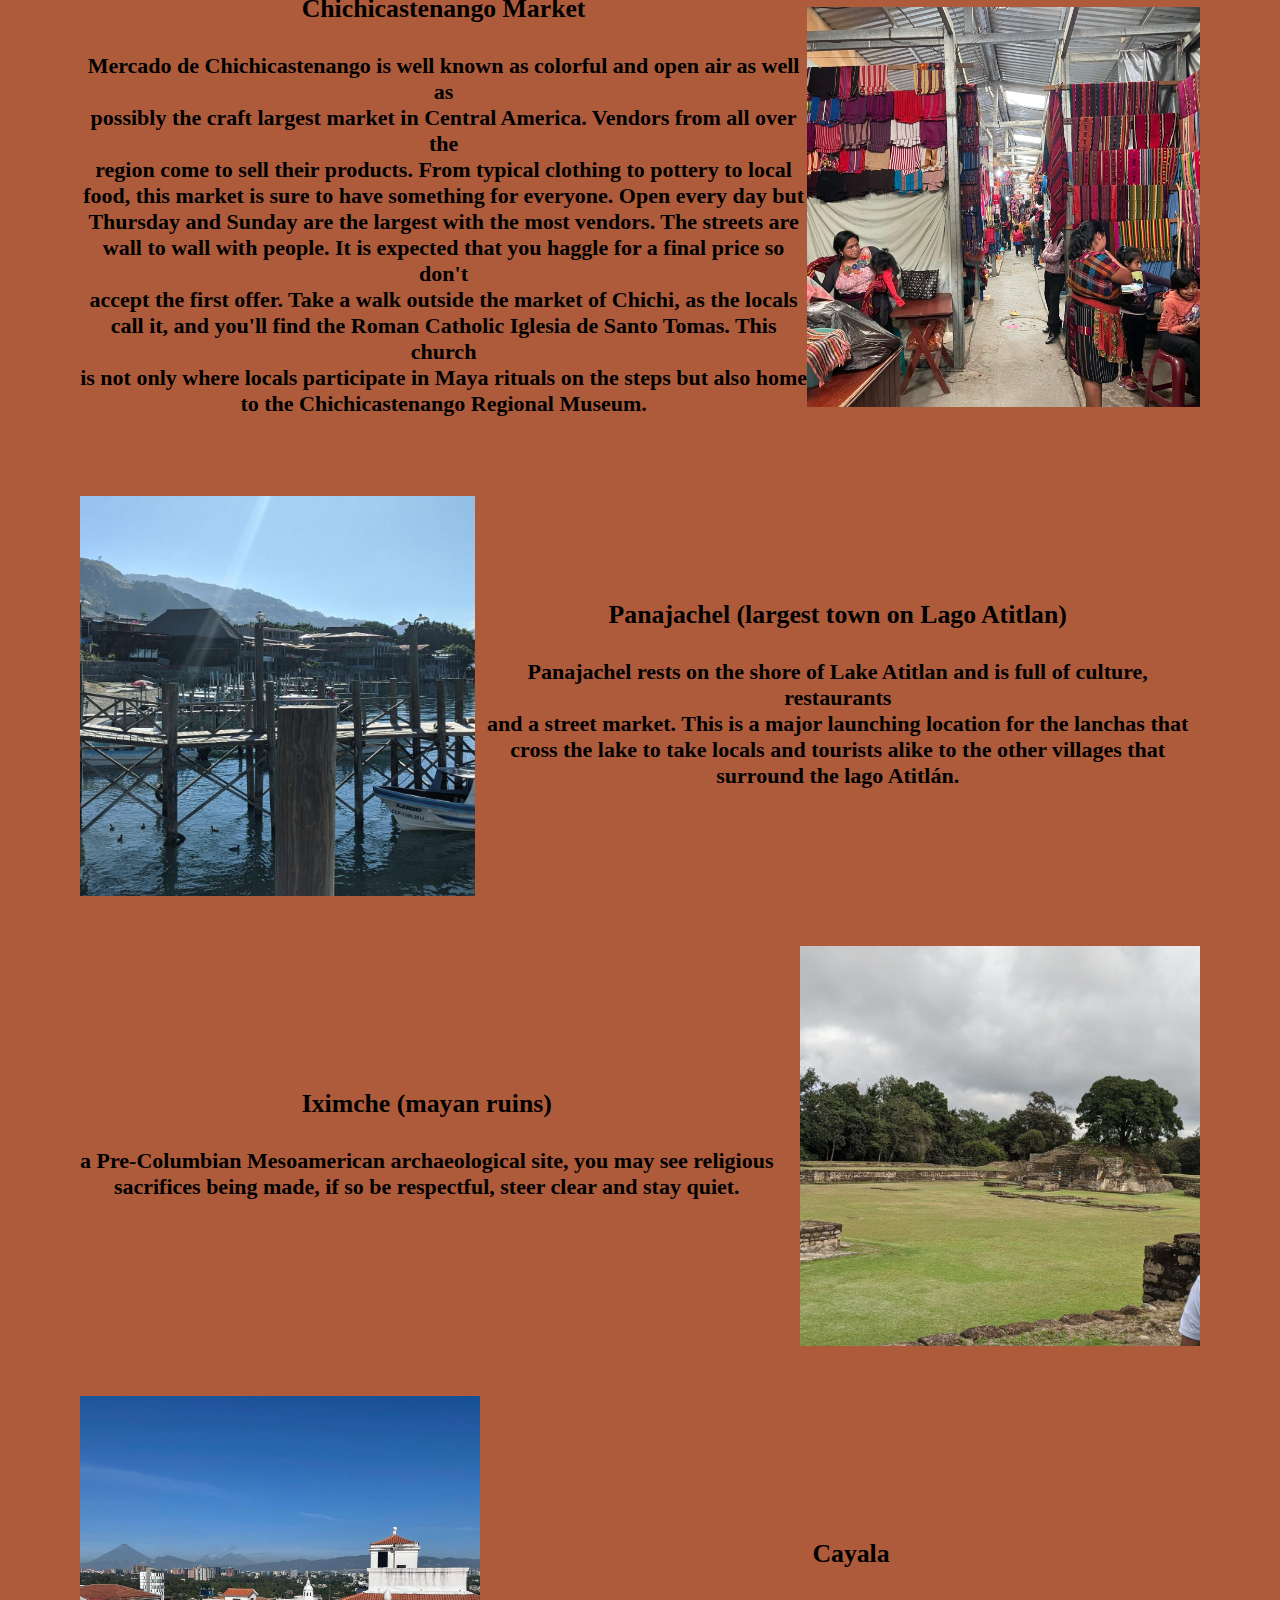
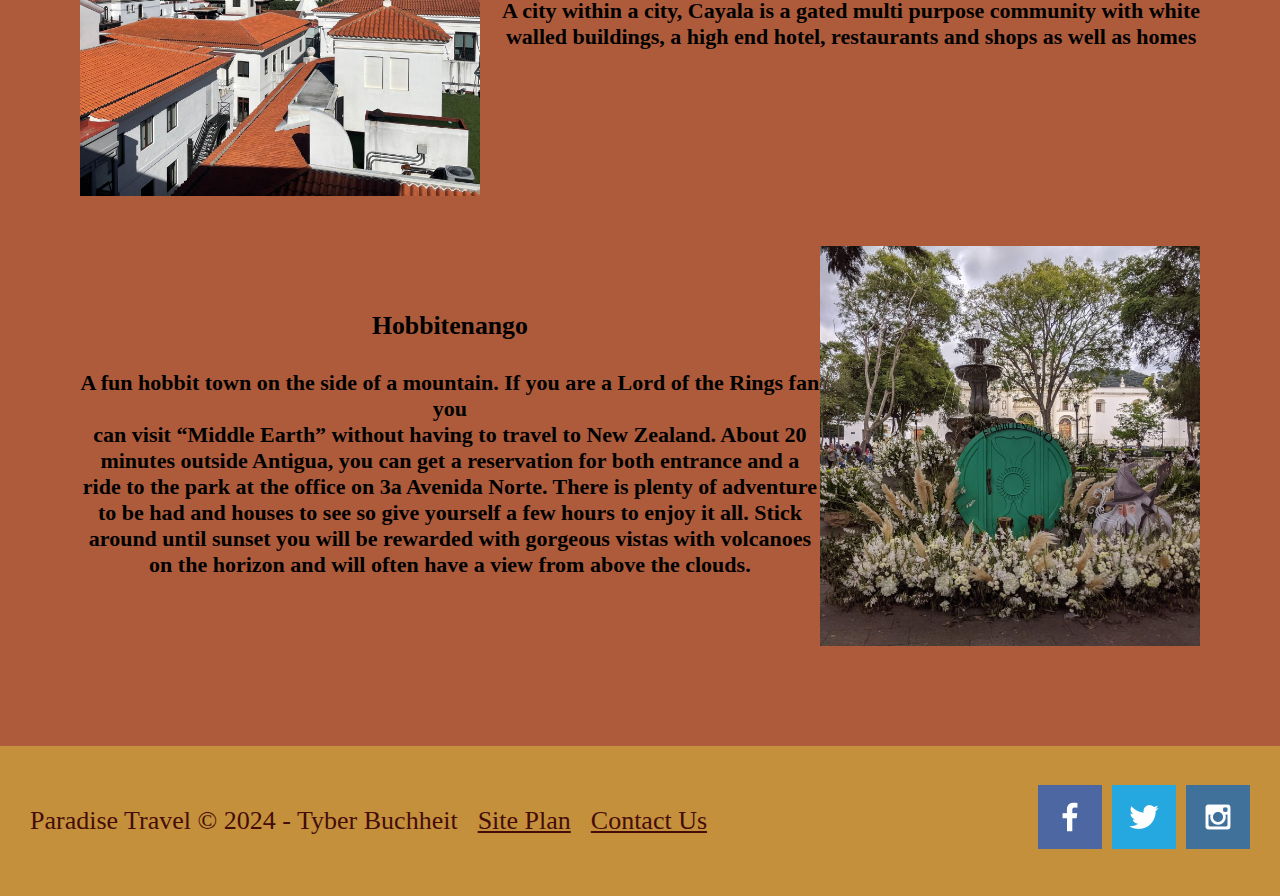
<file: paradise-travel/day-trips.html>
<!DOCTYPE html>
<html lang="en">
<head>
    <meta charset="UTF-8">
    <meta name="viewport" content="width=device-width, initial-scale=1.0">
    <title>Antigua | Day Trips</title>
    <link rel="stylesheet" href="styles/main.css">
    <link rel="stylesheet" href="styles/day-trips.css">
    <link rel="icon" type="image/x-icon" href="favicon-32x32.png">
</head>
<body>
    <header class="header-main">
        <div class="header-main-logo">
            <a href="index.html" target="_blank">
                <img class=logo src="logo.png" alt="website logo">
            </a>
        </div>
        <nav class="header-main-nav">
            <ul>
                <li><a href="antigua.html" target="_blank">Antigua</a></li>
                <li><a href= "day-trips.html" target="_blank">Day Trips</a></li>
                <li><a href="food.html" target="_blank">Food</a></li>
                <li><a href="contactus.html" target="_blank">Contact Us</a></li>
            </ul>
        </nav>
    </header>
    <main>
        <div class="hero">
            <div class="hero-img-container">
                <img src="images/boots.jpg" alt="boots">
            </div>
        </div>
        <div class="day-trips-container1">
            <h1>Day Trips</h1>
            <h2>Within an hour drive from Antigua Guatemala are several amazing day trips to grab your <br>attention. If you love shopping, Chichicastenango offers local hand crafted items. If <br>outdoor adventure is what you're looking for, the active volcano Pacaya hike will provide <br>a thrilling ascent with beautiful views.  While there you can cook pizza on hot lava rocks <br>headed by the volcano. Travel back hundreds of years as you visit the Mayan ruins of <br>Iximche where you can learn history from a local tour guide who will take you back to a <br>time of high stakes games where the team who loses also loses their heads. Sit lake side <br>as you take in the views from the beaches of Lago Atitlan, the deepest lake in Central <br>America.  Come find your paradise in and around Antigua Guatemala!</h2>
        </div>
        <div class="day-trips-container2">
            <div class="volcan">
                <div class="volcan-img">
                    <img src="images/volcan.jpg" alt="Pacaya Volcano">
                </div>
                <div class="volcan-text">
                    <h3>Pacaya Volcano</h3>
                    <h4>One of 3 active volcanoes in Guatemala, Pacaya reaches 8,400 feet above sea level and sits about 30 <br>miles outside of the city Antigua. Get your reservation to eat pizza cooked with lava rocks heated by <br>the volcano. Park entrance fees are $6.50 plus $26 for a guide, guides are not required by the park but <br>are a very good idea as tourists can be victims of robberies if not accompanied.  This is a perfect day <br>trip for those who love the outdoors. This is a moderately strenuous hike but not long. For those who <br>need a little extra help there are horses you can ride for about $20. Make sure to wear good shoes as <br>there are lava rocks on the path and they will get in sandals and they are sharp!</h4>
                </div>
            </div>
            <div class="pastores">
                <div class="pastores-text">
                    <h3>Pastores (town known for it's handmade leather goods)</h3>
                    <h4>Pastores is a town about a 20 minute bus ride outside of Antigua. Here there <br>are many different leather artisans who can make anything from belts to boots <br>out of leather. They will trace and/or measure you to give you the best <br>experience of a custom piece of leather clothing for less than something made <br>with fake leather “off the rack" would cost in the US.</h4>
                </div>
                <div class="pastores-img">
                    <img src="images/bigboot.jpg" alt="Pastores (town known for it's handmade leather goods)">
                </div>
            </div>
            <div class="obispo">
                <div class="obispo-img">
                    <img src="images/obispo.jpg" alt="San Juan del Obispo">
                </div>
                <div class="obispo-text">
                    <h3>San Juan del Obispo</h3>
                    <h4>Small town a short bus ride from Antigua <br>Known for having one of the first Catholic churches in Guatemala <br>Has a sculpture of the níspero (Locquat in English) fruit and you can buy <br>marmalades and syrups made from the fruit here <br>Watch chocolate go from a bean to a paste with sugar being incorporated then <br>formed into discs that when dry can be added to warm milk or water for hot <br>chocolate.</h4>
                </div>
            </div>
            <div class="market">
                <div class="market-text">
                    <h3>Chichicastenango Market</h3>
                    <h4>Mercado de Chichicastenango is well known as colorful and open air as well as <br>possibly the craft largest market in Central America.  Vendors from all over the <br>region come to sell their products.  From typical clothing to pottery to local <br>food, this market is sure to have something for everyone.  Open every day but <br>Thursday and Sunday are the largest with the most vendors. The streets are <br>wall to wall with people.  It is expected that you haggle for a final price so don't <br>accept the first offer.  Take a walk outside the market of Chichi, as the locals <br>call it, and you'll find the Roman Catholic Iglesia de Santo Tomas. This church <br>is not only where locals participate in Maya rituals on the steps but also home <br>to the Chichicastenango Regional Museum.</h4>
                </div>
                <div class="market-img">
                    <img src="images/market.jpg" alt="Chichicastenango Market">
                </div>
            </div>
            <div class="pana">
                <div class="pana-img">
                    <img src="images/pana.jpg" alt="Panajachel">
                </div>
                <div class="pana-text">
                    <h3>Panajachel (largest town on Lago Atitlan)</h3>
                    <h4>Panajachel rests on the shore of Lake Atitlan and is full of culture, restaurants <br>and a street market. This is a major launching location for the lanchas that <br>cross the lake to take locals and tourists alike to the other villages that <br>surround the lago Atitlán.</h4>
                </div>
            </div>
            <div class="ruins">
                <div class="ruins-text">
                    <h3>Iximche (mayan ruins)</h3>
                    <h4>a Pre-Columbian Mesoamerican archaeological site, you may see religious <br>sacrifices being made, if so be respectful, steer clear and stay quiet.</h4>
                </div>
                <div class="ruins-img">
                    <img src="images/iximche.jpg" alt="iximche">
                </div>
            </div>
            <div class="cayala">
                <div class="cayala-img">
                    <img src="images/cayala.jpg" alt="cayala">
                </div>
                <div class="cayala-text">
                    <h3>Cayala</h3>
                    <h4>A city within a city, Cayala is a gated multi purpose community with white <br>walled buildings, a high end hotel, restaurants and shops as well as homes</h4>
                </div>
            </div>
            <div class="hobbit">
                <div class="hobbit-text">
                    <h3>Hobbitenango</h3>
                    <h4>A fun hobbit town on the side of a mountain. If you are a Lord of the Rings fan you <br>can visit “Middle Earth” without having to travel to New Zealand. About 20 <br>minutes outside Antigua, you can get a reservation for both entrance and a <br>ride to the park at the office on 3a Avenida Norte. There is plenty of adventure <br>to be had and houses to see so give yourself a few hours to enjoy it all. Stick <br>around until sunset you will be rewarded with gorgeous vistas with volcanoes <br>on the horizon and will often have a view from above the clouds.</h4>
                </div>
                <div class="hobbit-img">
                    <img src="images/hobbit.jpg" alt="Hobbitenango">
                </div>
            </div>
        </div>
    </main>
    <footer>
        <div class="footer-main-links">
            <p>Paradise Travel &copy; 2024 - Tyber Buchheit</p>
            <p><a href="site-plan.html" target="_blank">Site Plan</a></p>
            <p><a href="contactus.html" target="_blank">Contact Us</a></p>
        </div>
        <div class="social">
            <a href="https://facebook.com" target="_blank">
                <img src="images/facebook.png" alt="fb icon">
            </a>
            <a href="https://twitter.com" target="_blank">
                <img src="images/twitter.png" alt="twitter icon">
            </a>
            <a href="https://instagram.com" target="_blank">
                <img src="images/instagram.png" alt="instagram icon">
            </a>
        </div>
    </footer>
</body>
</html>
</file>
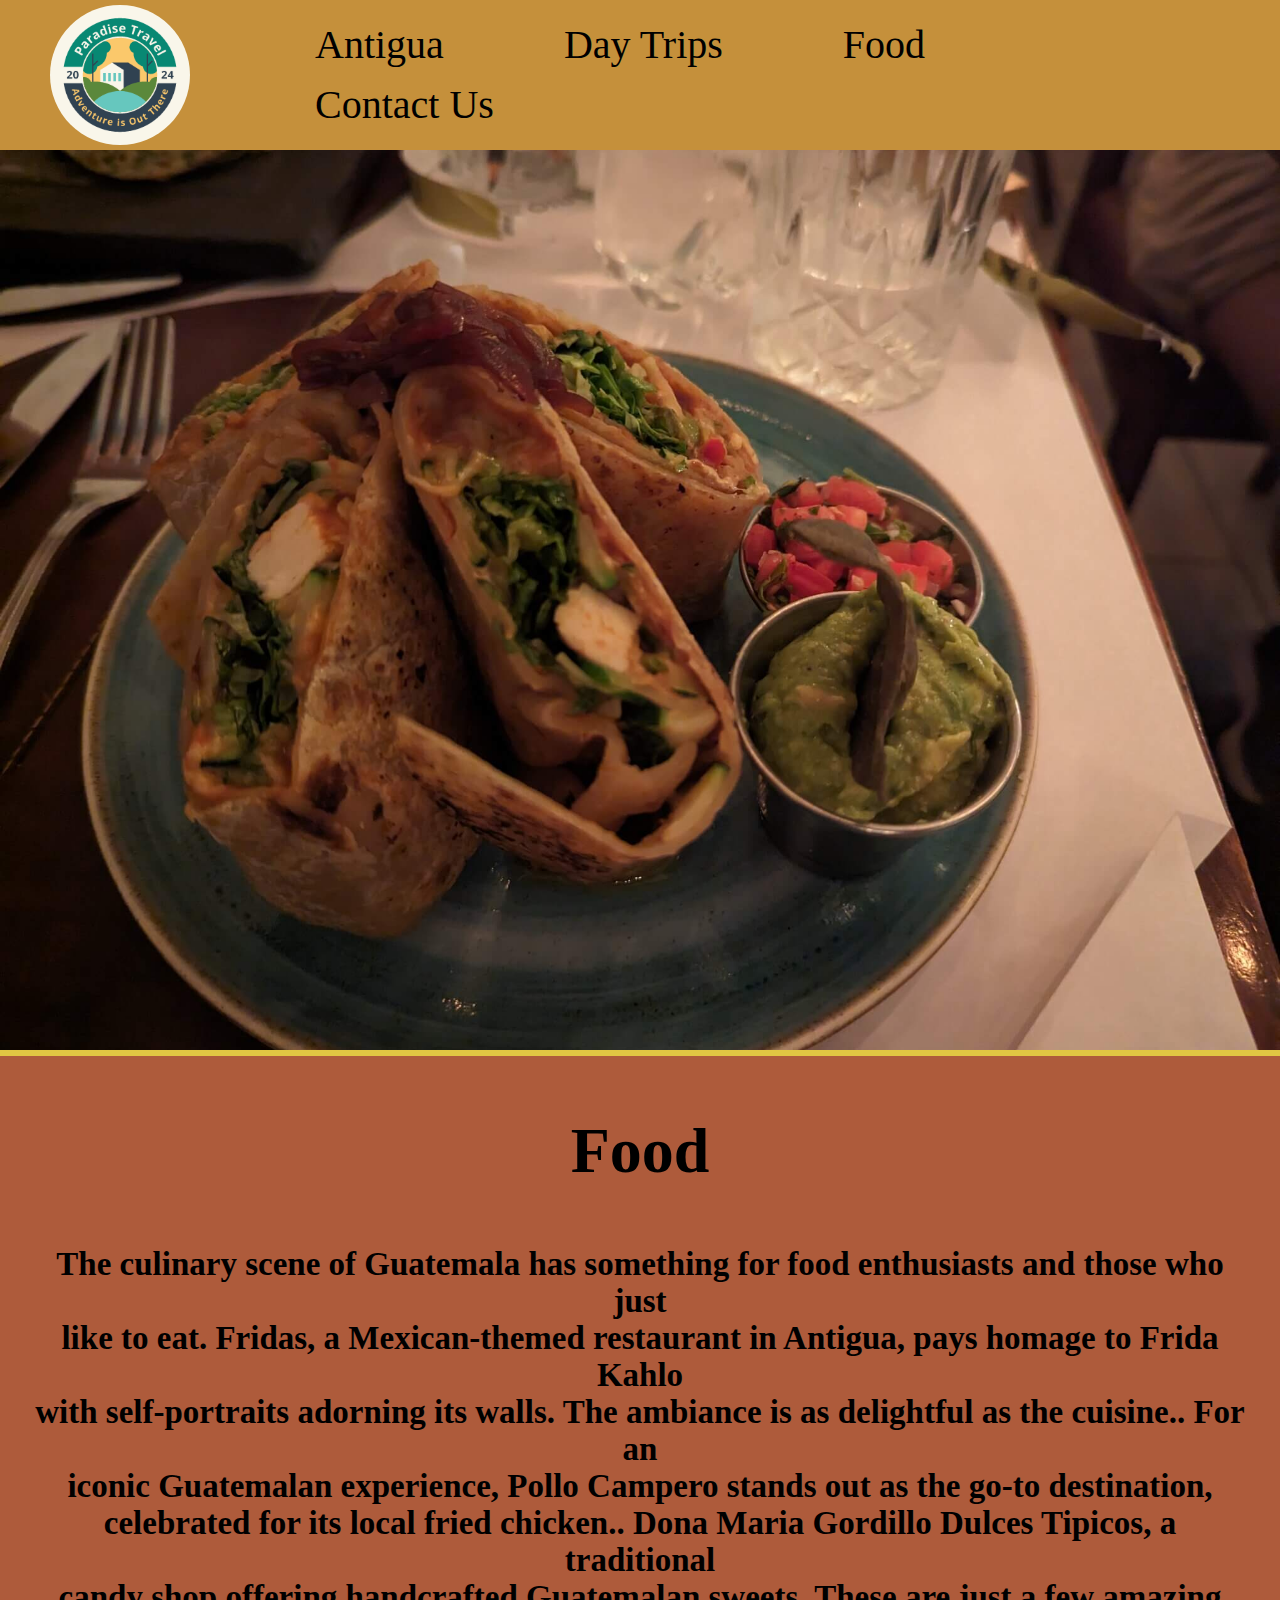
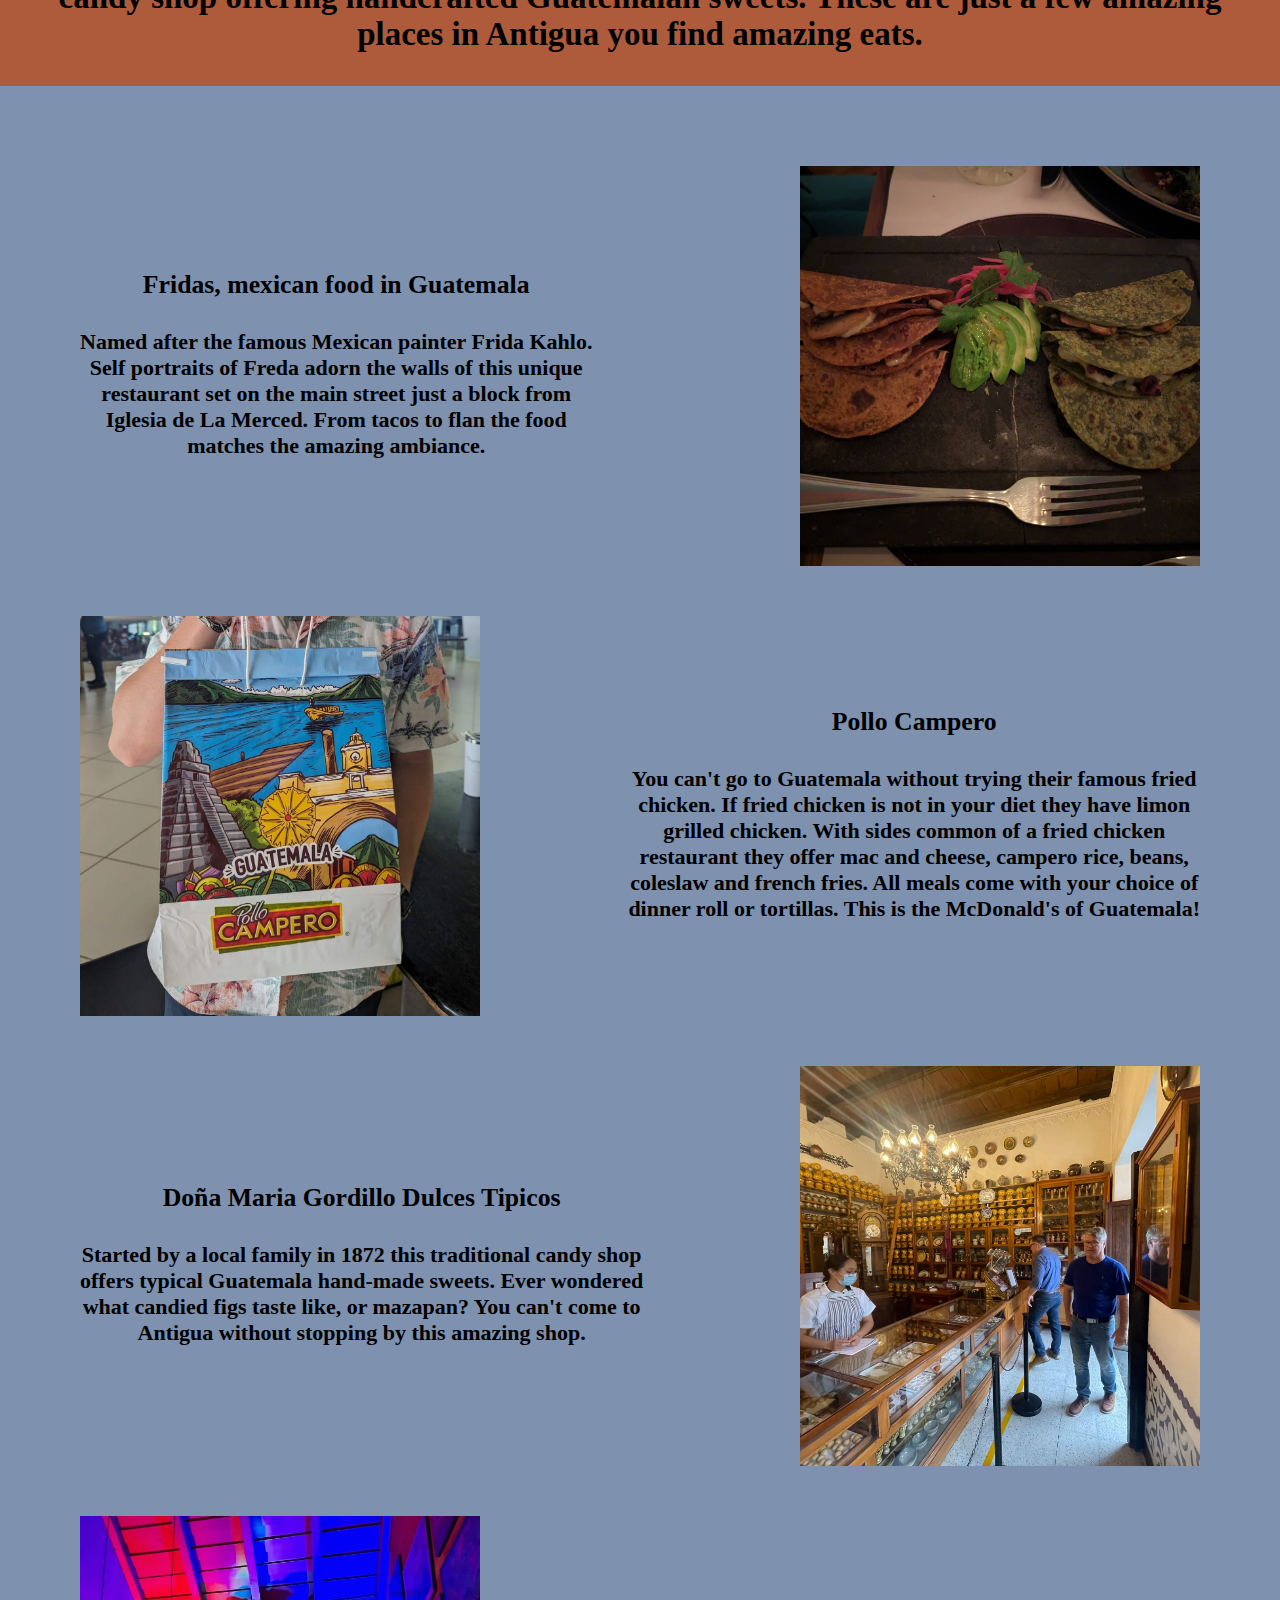
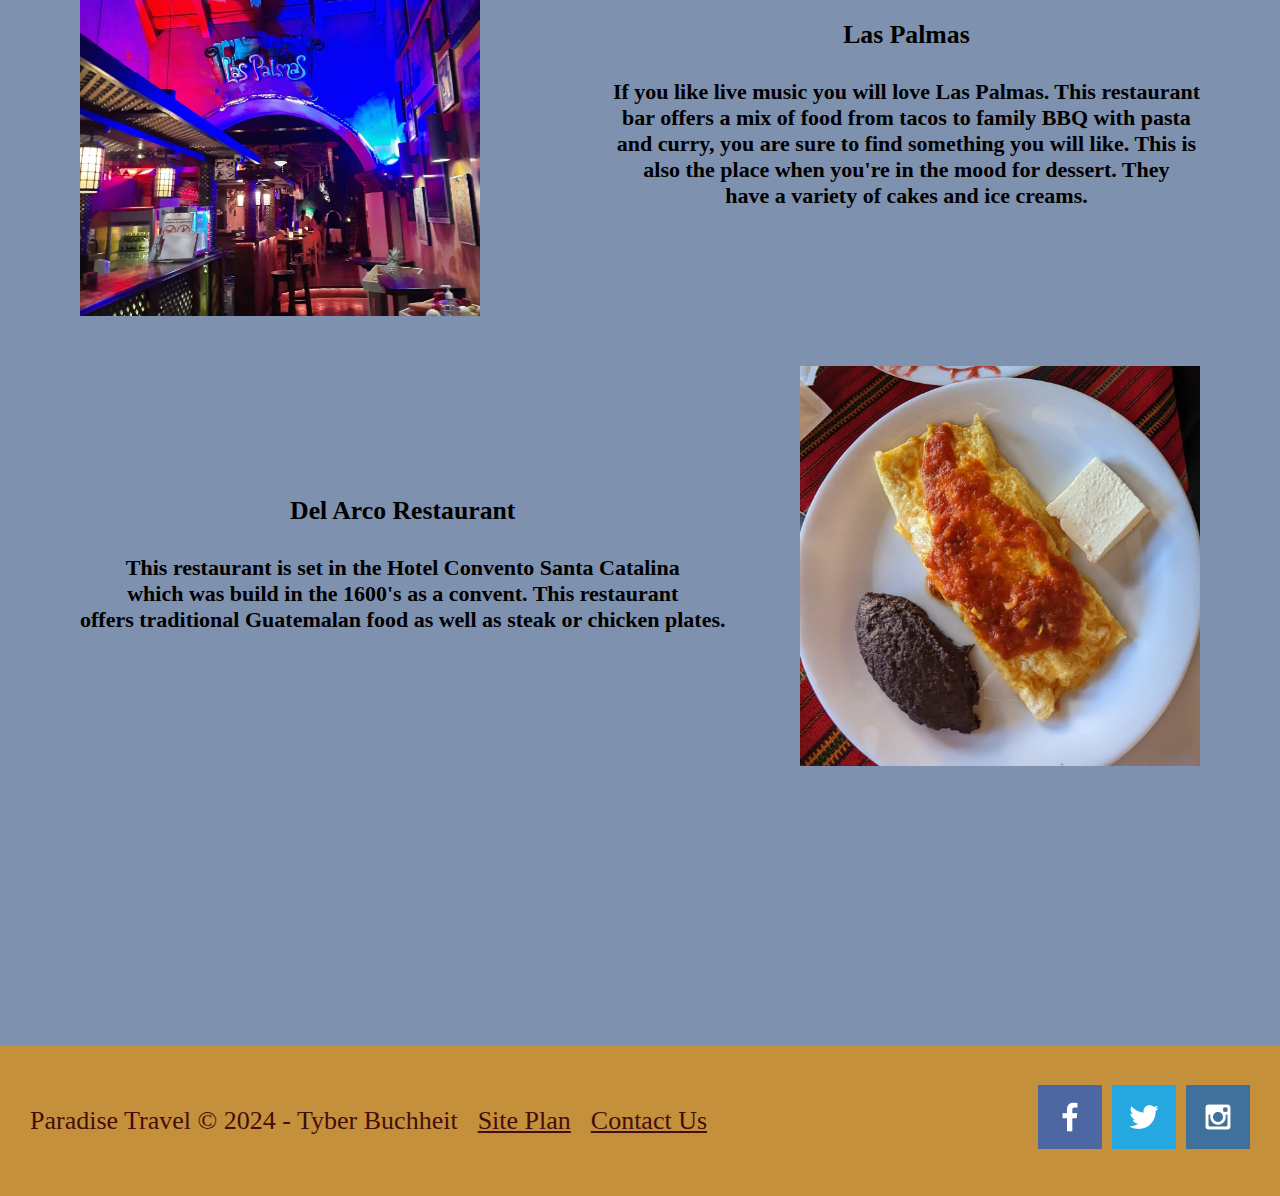
<file: paradise-travel/food.html>
<!DOCTYPE html>
<html lang="en">
<head>
    <meta charset="UTF-8">
    <meta name="viewport" content="width=device-width, initial-scale=1.0">
    <title>Antigua | Food</title>
    <link rel="stylesheet" href="styles/main.css">
    <link rel="stylesheet" href="styles/food.css">
    <link rel="icon" type="image/x-icon" href="favicon-32x32.png">
</head>
<body>
    <header class="header-main">
        <div class="header-main-logo">
            <a href="index.html" target="_blank">
                <img class=logo src="logo.png" alt="website logo">
            </a>
        </div>
        <nav class="header-main-nav">
            <ul>
                <li><a href="antigua.html" target="_blank">Antigua</a></li>
                <li><a href= "day-trips.html" target="_blank">Day Trips</a></li>
                <li><a href="food.html" target="_blank">Food</a></li>
                <li><a href="contactus.html" target="_blank">Contact Us</a></li>
            </ul>
        </nav>
    </header>
    <main>
        <div class="hero">
            <div class="hero-img-container">
                <img src="images/burrito.jpg" alt="Burrito">
            </div>
        </div>
        <div class="food-container1">
            <h1>Food</h1>
            <h2>The culinary scene of Guatemala has something for food enthusiasts and those who just <br>like to eat. Fridas, a Mexican-themed restaurant in Antigua, pays homage to Frida Kahlo <br>with self-portraits adorning its walls. The ambiance is as delightful as the cuisine.. For an <br>iconic Guatemalan experience, Pollo Campero stands out as the go-to destination, <br>celebrated for its local fried chicken.. Dona Maria Gordillo Dulces Tipicos, a traditional <br>candy shop offering handcrafted Guatemalan sweets. These are just a few amazing <br>places in Antigua you find amazing eats.</h2>
        </div>
        <div class="food-container2">
            <div class="fridas">
                <div class="fridas-text">
                    <h3>Fridas, mexican food in Guatemala</h3>
                    <h4>Named after the famous Mexican painter Frida Kahlo. <br>Self portraits of Freda adorn the walls of this unique <br>restaurant set on the main street just a block from <br>Iglesia de La Merced. From tacos to flan the food <br>matches the amazing ambiance.</h4>
                </div>
                <div class="fridas-img">
                    <img src="images/fridas.jpg" alt="Fridas Restaurant">
                </div>
            </div>
            <div class="pollo">
                <div class="pollo-img">
                    <img src="images/pollo.jpg" alt="Pollo Campero">
                </div>
                <div class="pollo-text">
                    <h3>Pollo Campero</h3>
                    <h4>You can't go to Guatemala without trying their famous fried <br>chicken. If fried chicken is not in your diet they have limon <br>grilled chicken.  With sides common of a fried chicken <br>restaurant they offer mac and cheese, campero rice, beans, <br>coleslaw and french fries.  All meals come with your choice of <br>dinner roll or tortillas. This is the McDonald's of Guatemala!</h4>
                </div>
            </div>
            <div class="dulces">
                <div class="dulces-text">
                    <h3>Doña Maria Gordillo Dulces Tipicos</h3>
                    <h4>Started by a local family in 1872 this traditional candy shop <br>offers typical Guatemala hand-made sweets. Ever wondered <br>what candied figs taste like, or mazapan?  You can't come to <br>Antigua without stopping by this amazing shop.</h4>
                </div>
                <div class="dulces-img">
                    <img src="images/dulces.jpg" alt="Doña Maria Gordillo Dulces Tipicos">
                </div>
            </div>
            <div class="palmas">
                <div class="palmas-img">
                    <img src="images/palmas.jpg" alt="Las Palmas">
                </div>
                <div class="palmas-text">
                    <h3>Las Palmas</h3>
                    <h4>If you like live music you will love Las Palmas. This restaurant <br>bar offers a mix of food from tacos to family BBQ with pasta <br>and curry, you are sure to find something you will like.  This is <br>also the place when you're in the mood for dessert.  They <br>have a variety of cakes and ice creams.</h4>
                </div>
            </div>
            <div class="del-arco">
                <div class="del-arco-text">
                    <h3>Del Arco Restaurant</h3>
                    <h4>This restaurant is set in the Hotel Convento Santa Catalina <br>which was build in the 1600's as a convent. This restaurant <br>offers traditional Guatemalan food as well as steak or chicken plates.</h4>
                </div>
                <div class="del-arco-img">
                    <img src="images/del-arco.jpg" alt="Del Arco Restaurant">
                </div>
            </div>
        </div>
    </main>
    <footer>
        <div class="footer-main-links">
            <p>Paradise Travel &copy; 2024 - Tyber Buchheit</p>
            <p><a href="site-plan.html" target="_blank">Site Plan</a></p>
            <p><a href="contactus.html" target="_blank">Contact Us</a></p>
        </div>
        <div class="social">
            <a href="https://facebook.com" target="_blank">
                <img src="images/facebook.png" alt="fb icon">
            </a>
            <a href="https://twitter.com" target="_blank">
                <img src="images/twitter.png" alt="twitter icon">
            </a>
            <a href="https://instagram.com" target="_blank">
                <img src="images/instagram.png" alt="instagram icon">
            </a>
        </div>
    </footer>
</body>
</html>
</file>
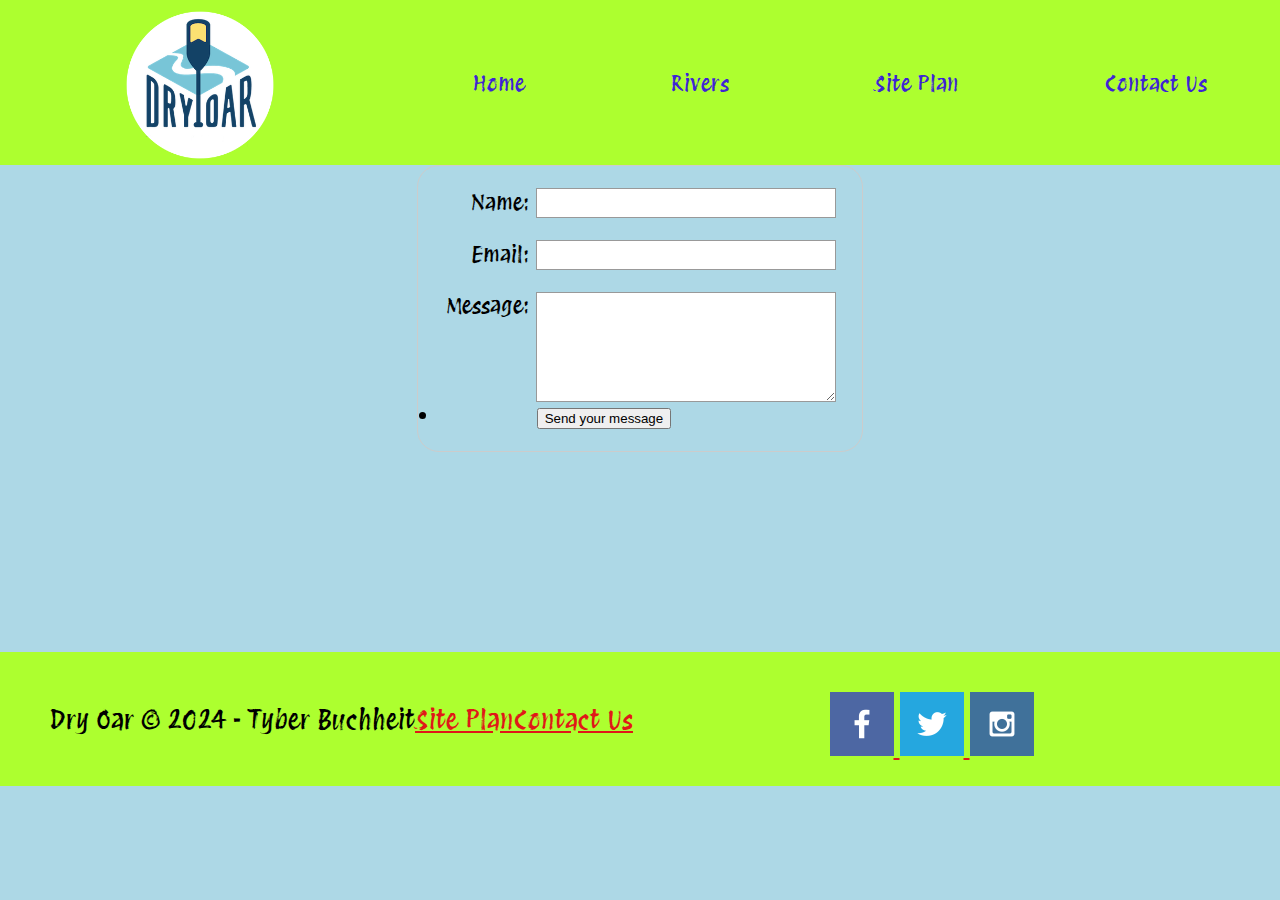
<file: wwr/contactus.html>
<!DOCTYPE html>
<html lang="en">
<head>
    <meta charset="UTF-8">
    <meta http-equiv="X-UA-Compatible" content="IE=edge">
    <meta name="viewport" content="width=device-width, initial-scale=1.0">
    <title>RAFTING R US</title>
    <link rel="stylesheet" href="styles/style.css">
</head>
<body>
    <div id="content">
    <header>
        <a id="logo_link" href="index.html">
            <img class="logo" src="images/logo.png" alt="Rafting R Us Logo">
        </a>
        <nav>
            <a href="index.html" target="_blank">Home</a>
            <a href= "rivers" target="_blank">Rivers</a>
            <a href="site-plan-rafting.html" target="_blank">Site Plan</a>
            <a class="contact" href="contactus.html" target="_blank">Contact Us</a>
        </nav>
    </header>
<main>
    <div id="feedback"></div>
    <form action="/my-handling-form-page" method="post">
        <ul>
            <li>
              <label for="name">Name:</label>
              <input type="text" id="name" name="user_name" />
            </li>
            <li>
              <label for="mail">Email:</label>
              <input type="email" id="mail" name="user_email" />
            </li>
            <li>
              <label for="msg">Message:</label>
              <textarea id="msg" name="user_message"></textarea>
            </li>
        </ul>
            <li class="button">
                <button type="submit">Send your message</button>
            </li>
    </form>
      

    <style>
        form {
  /* Center the form on the page */
  margin: 0 auto;
  width: 400px;
  /* Form outline */
  padding: 1em;
  border: 1px solid #ccc;
  border-radius: 1em;
}

ul {
  list-style: none;
  padding: 0;
  margin: 0;
}

form li + li {
  margin-top: 1em;
}

label {
  /* Uniform size & alignment */
  display: inline-block;
  width: 90px;
  text-align: right;
}

input,
textarea {
  /* To make sure that all text fields have the same font settings
     By default, textareas have a monospace font */
  font: 1em sans-serif;

  /* Uniform text field size */
  width: 300px;
  box-sizing: border-box;

  /* Match form field borders */
  border: 1px solid #999;
}

input:focus,
textarea:focus {
  /* Additional highlight for focused elements */
  border-color: #000;
}

textarea {
  /* Align multiline text fields with their labels */
  vertical-align: top;

  /* Provide space to type some text */
  height: 5em;
}

.button {
  /* Align buttons with the text fields */
  padding-left: 90px; /* same size as the label elements */
}

button {
  /* This extra margin represent roughly the same space as the space
     between the labels and their text fields */
  margin-left: 0.5em;
}

    </style>
    <script>
        // get the feedback div element so we can do something with it.
        const feedbackElement = document.getElementById('feedback');
        // get the form so we can read what was entered in it.
        const formElement = document.forms[0];
        // add a 'listener' to wait for a submission of our form. When that happens run the code below.
        formElement.addEventListener('submit', function(e) {
            // stop the form from doing the default action.
            e.preventDefault();
            // set the contents of our feedback element to a message letting the user know the form was submitted successfully. Notice that we pull the name that was entered in the form to personalize the message!
            feedbackElement.innerHTML = 'Hello '+ formElement.user_name.value +'! Thank you for your message. We will get back with you as soon as possible!';
            // make the feedback element visible.
            feedbackElement.style.display = "block";
            // add a class to move everything down so our message doesn't cover it.
            document.body.classList.toggle('moveDown');
        });
    </script>
</main>
    <footer>
        <p>Dry Oar &copy; 2024 - Tyber Buchheit</p>
        <p><a href="site-plan-rafting.html" target="_blank">Site Plan</a></p>
        <p><a href="contactus.html" target="_blank">Contact Us</a></p>
        <div class="social">
            <a href="https://facebook.com" target="_blank">
                <img src="images/facebook.png" alt="fb icon">
            </a>
            <a href="https://twitter.com" target="_blank">
                <img src="images/twitter.png" alt="twitter icon">
            </a>
            <a href="https://instagram.com" target="_blank">
                <img src="images/instagram.png" alt="instagram icon">
            </a>
        </div>
    </footer>
</div>
</body>
</html>
</file>
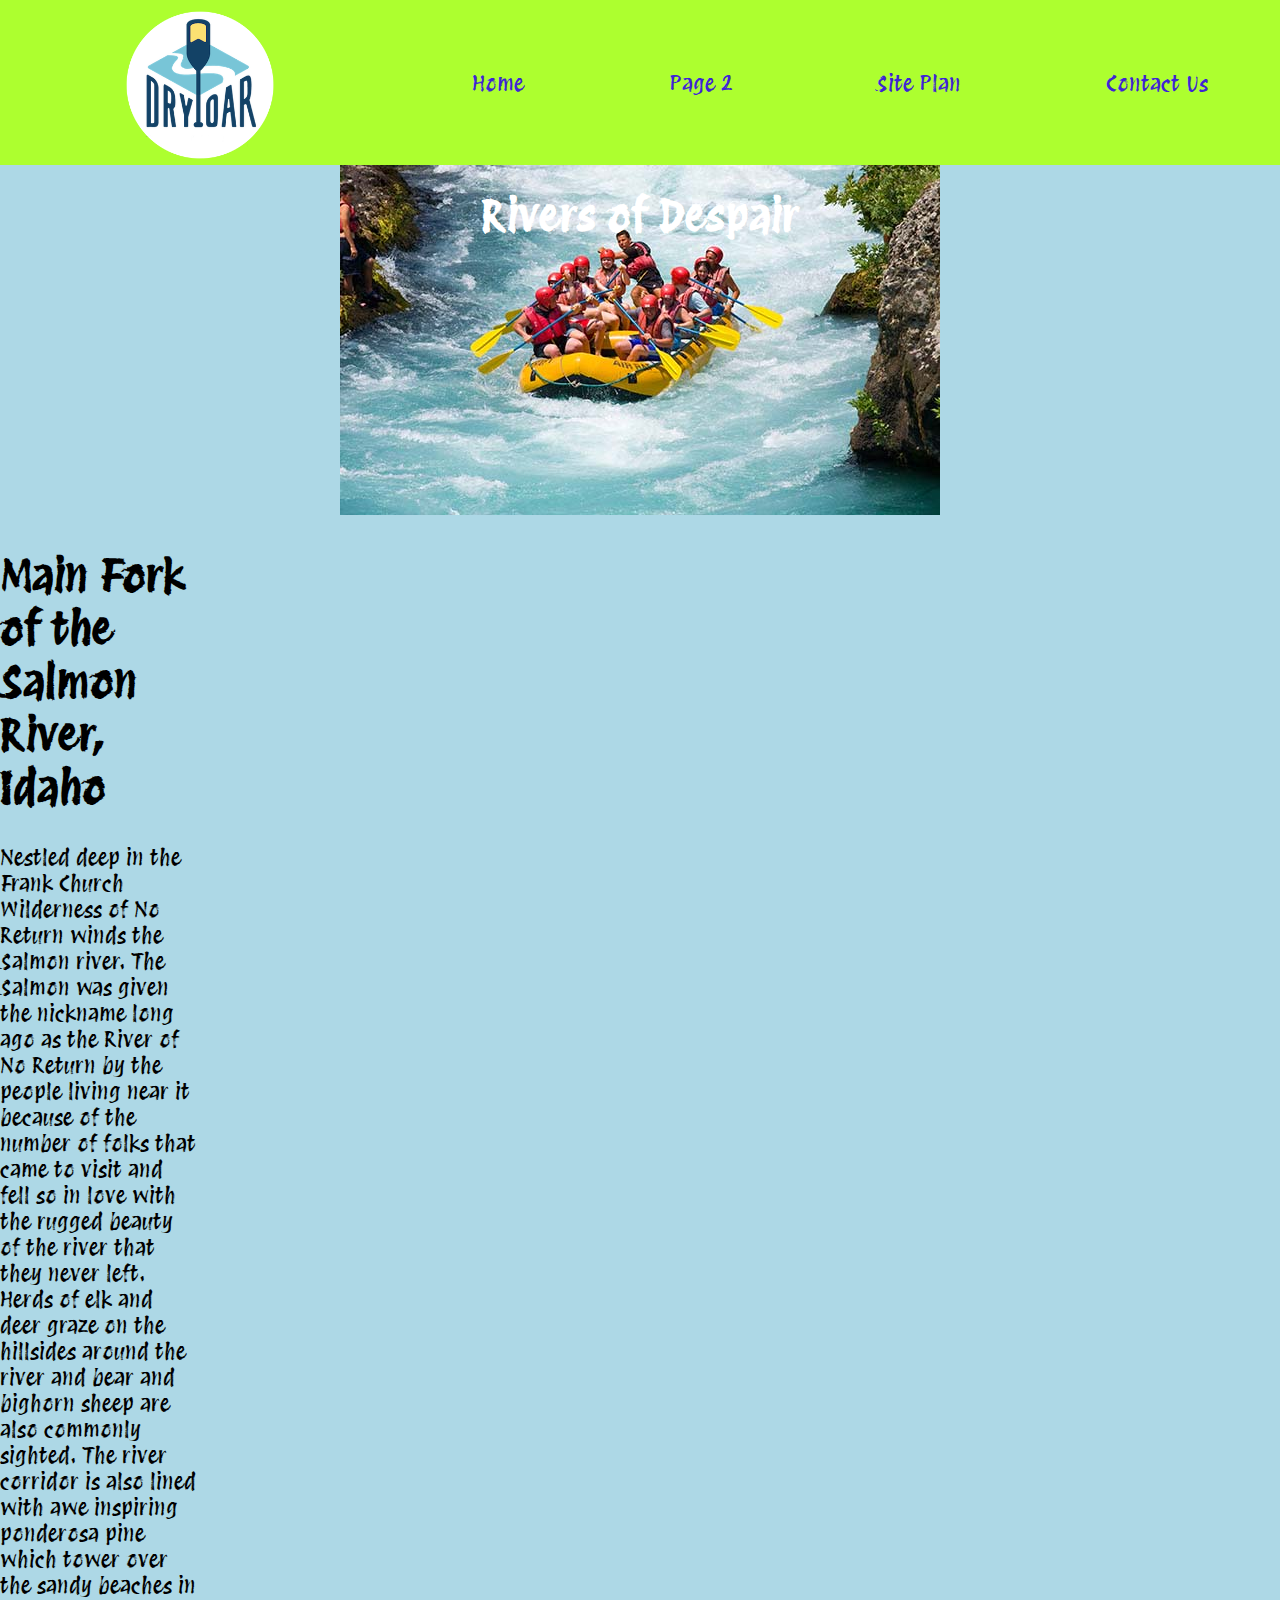
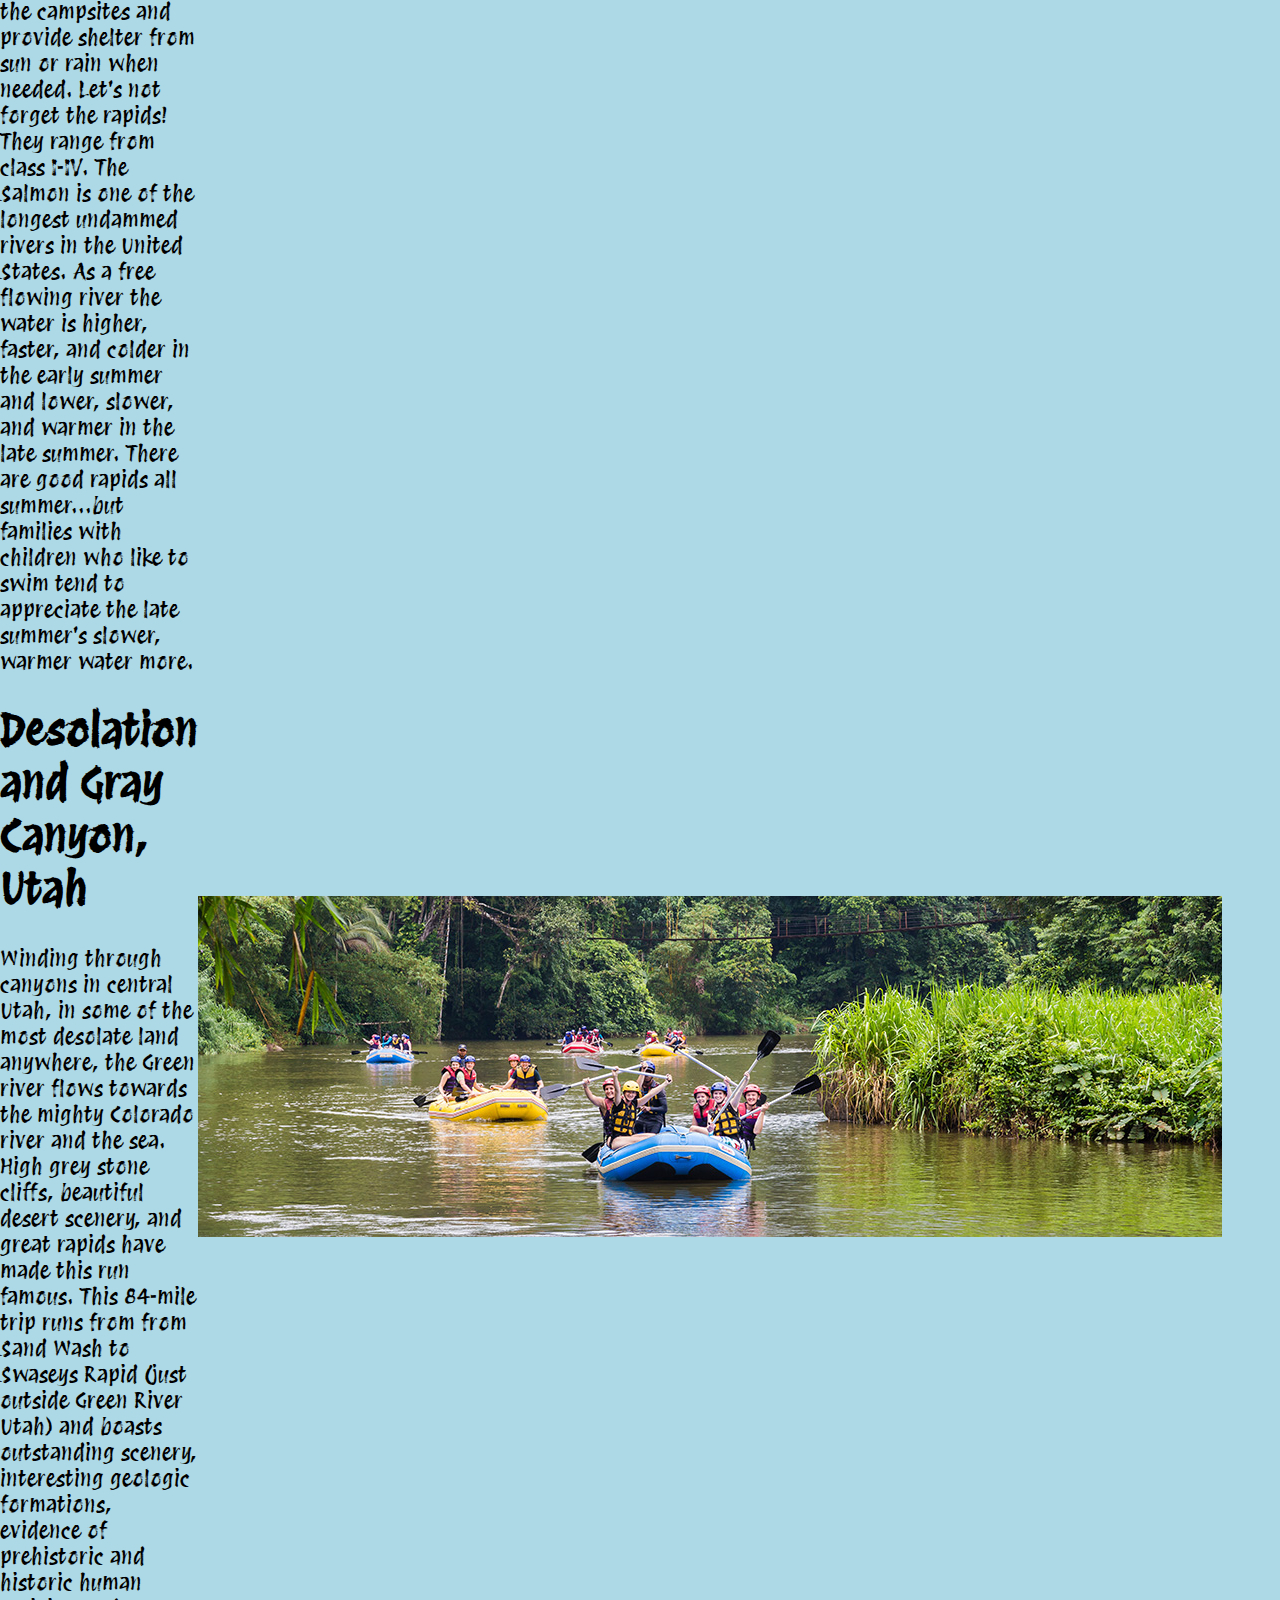
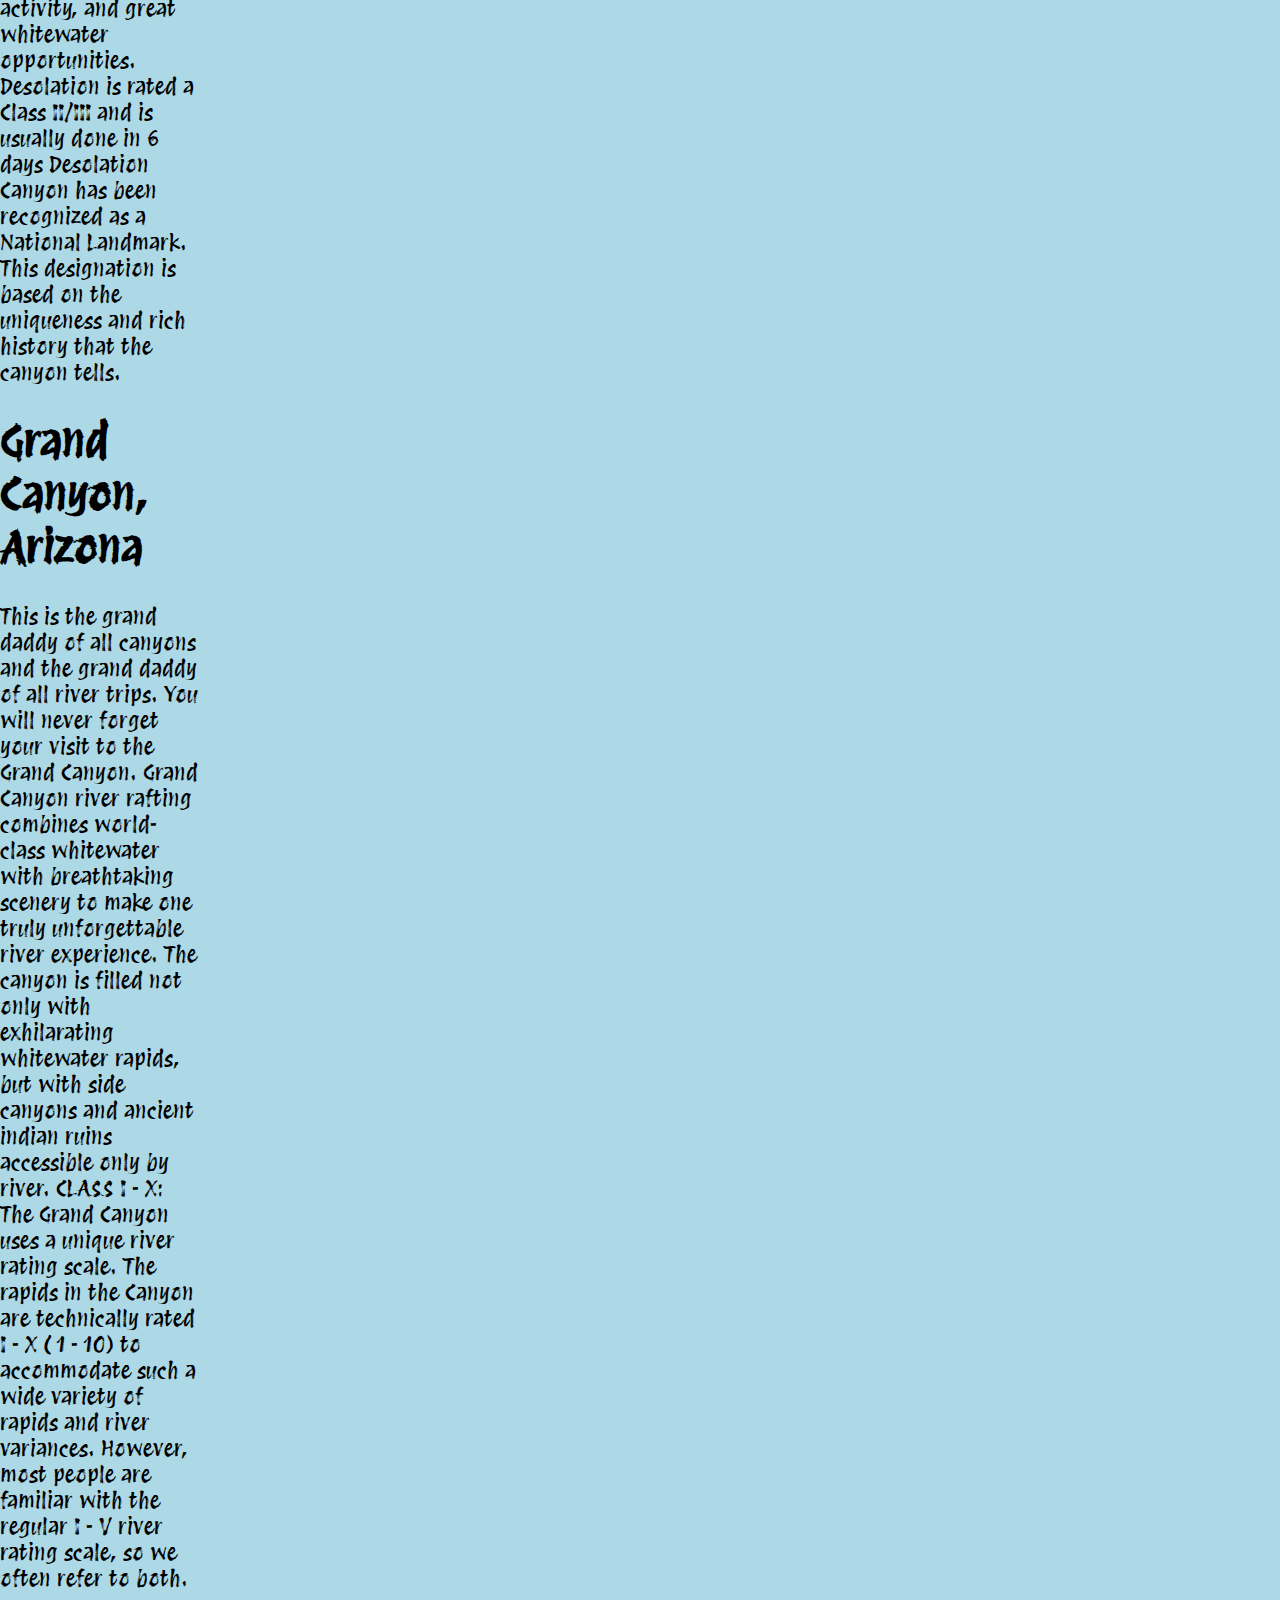
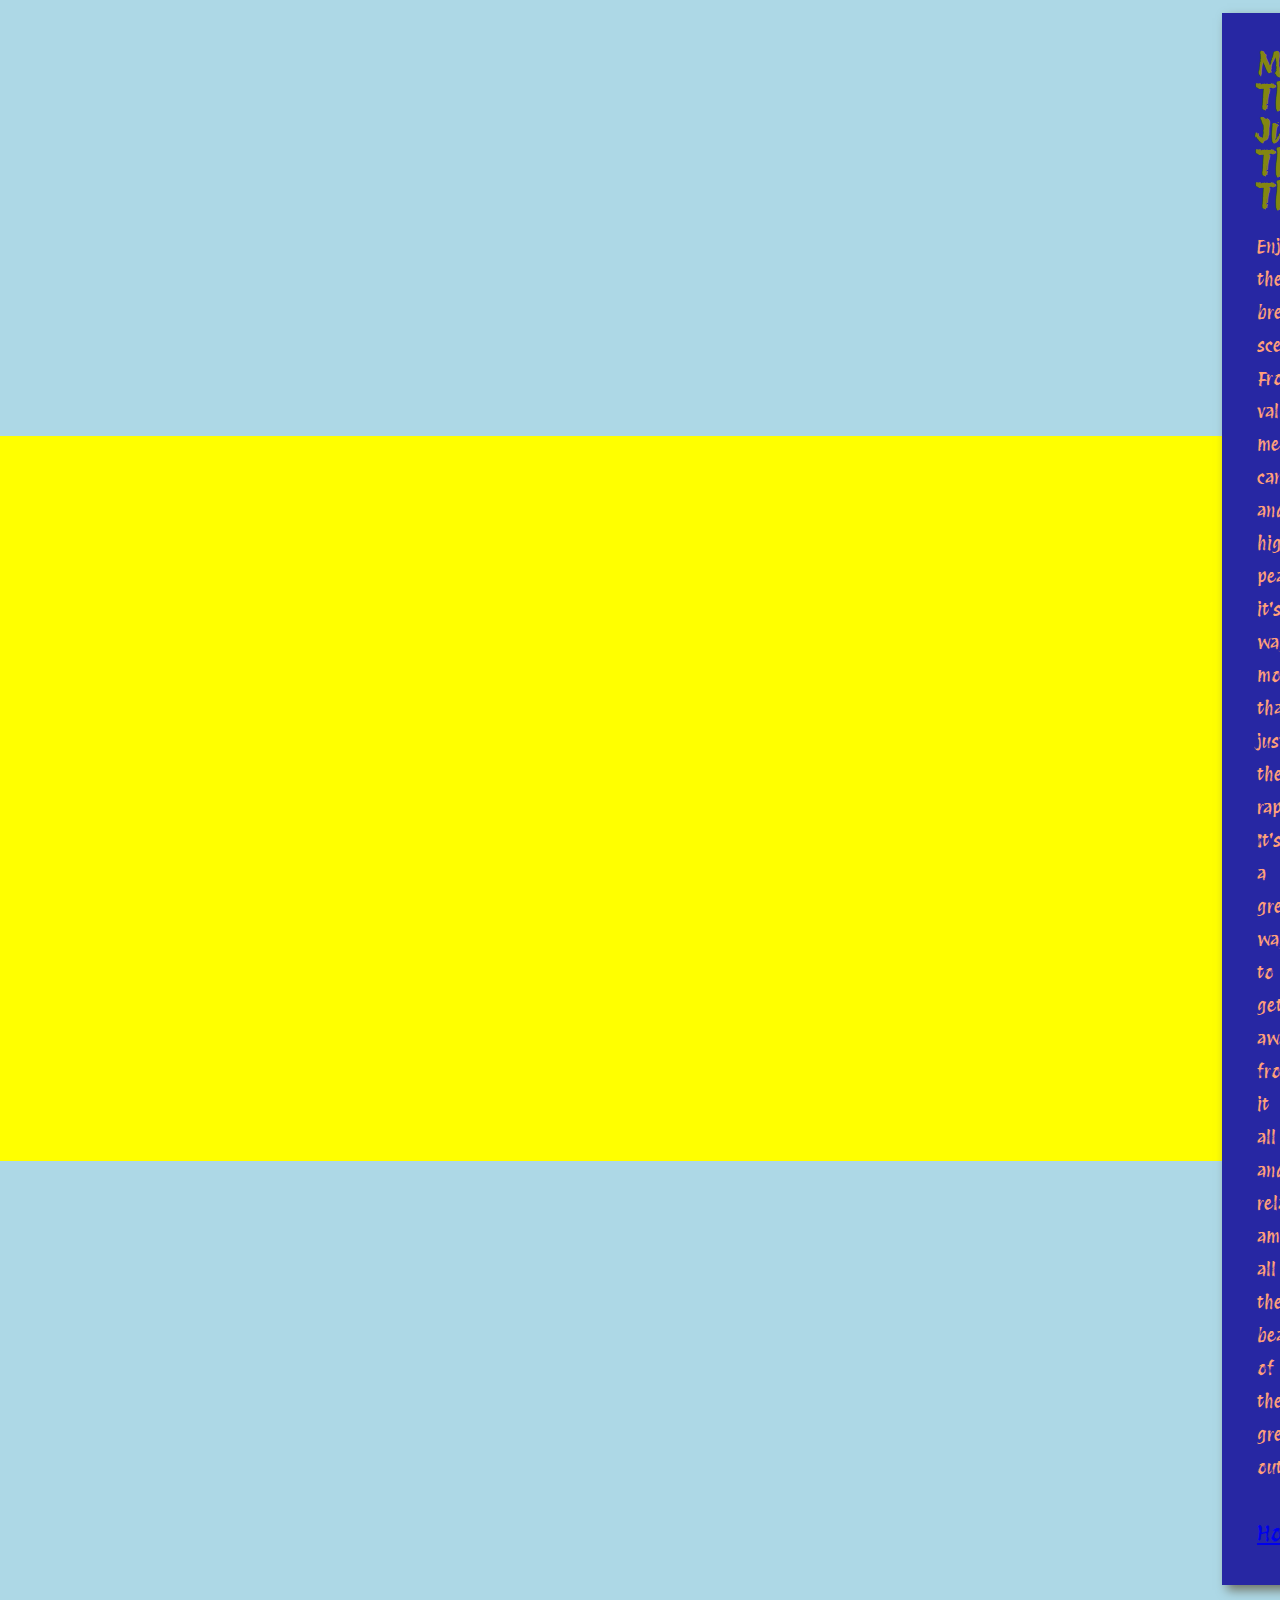
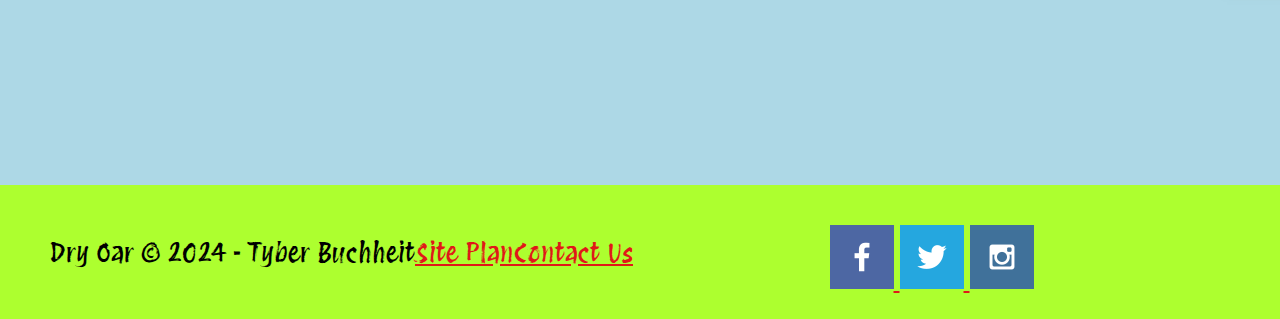
<file: wwr/rivers.html>
<!DOCTYPE html>
<html lang="en">
<head>
    <meta charset="UTF-8">
    <meta http-equiv="X-UA-Compatible" content="IE=edge">
    <meta name="viewport" content="width=device-width, initial-scale=1.0">
    <title>RAFTING R US</title>
    <link rel="stylesheet" href="styles/style.css">
</head>
<body>
    <div id="content">
    <header>
        <a id="logo_link" href="index.html">
            <img class="logo" src="images/logo.png" alt="Rafting R Us Logo">
        </a>
        <nav>
            <a href="index.html" target="_blank">Home</a>
            <a href= "page2" target="_blank">Page 2</a>
            <a href="site-plan-rafting.html" target="_blank">Site Plan</a>
            <a class="contact" href="contactus.html" target="_blank">Contact Us</a>
        </nav>
    </header>
    <div id="hero">
    <div id="hero-box">
        <img id="river-hero" src="images/rafting53_600.jpg" alt="People enjoying white water rafting">
    </div>
    <section id="hero-msg">
        <h1 class="river-title">Rivers of Despair</h1>
    </section>
</div>
<main class="home-grid">

<div class="waterways">
    <h1>Main Fork of the Salmon River, Idaho</h1>
<p>Nestled deep in the Frank Church Wilderness of No Return winds the Salmon river. The Salmon was given the nickname long ago as the River of No Return by the people living near it because of the number of folks that came to visit and fell so in love with the rugged beauty of the river that they never left.

Herds of elk and deer graze on the hillsides around the river and bear and bighorn sheep are also commonly sighted. The river corridor is also lined with awe inspiring ponderosa pine which tower over the sandy beaches in the campsites and provide shelter from sun or rain when needed.

Let's not forget the rapids! They range from class I-IV. The Salmon is one of the longest undammed rivers in the United States. As a free flowing river the water is higher, faster, and colder in the early summer and lower, slower, and warmer in the late summer. There are good rapids all summer...but families with children who like to swim tend to appreciate the late summer's slower, warmer water more.</p>

<h1>Desolation and Gray Canyon, Utah</h1>
<p>Winding through canyons in central Utah, in some of the most desolate land anywhere, the Green river flows towards the mighty Colorado river and the sea. High grey stone cliffs, beautiful desert scenery, and great rapids have made this run famous. This 84-mile trip runs from from Sand Wash to Swaseys Rapid (just outside Green River Utah) and boasts outstanding scenery, interesting geologic formations, evidence of prehistoric and historic human activity, and great whitewater opportunities.

Desolation is rated a Class II/III and is usually done in 6 days

Desolation Canyon has been recognized as a National Landmark.  This designation is based on the uniqueness and rich history that the canyon tells.</p>

<h1>Grand Canyon, Arizona</h1>
<p>This is the grand daddy of all canyons and the grand daddy of all river trips. You will never forget your visit to the Grand Canyon.

Grand Canyon river rafting combines world-class whitewater with breathtaking scenery to make one truly unforgettable river experience. The canyon is filled not only with exhilarating whitewater rapids, but with side canyons and ancient indian ruins accessible only by river.

CLASS I - X: The Grand Canyon uses a unique river rating scale. The rapids in the Canyon are technically rated I - X ( 1 - 10) to accommodate such a wide variety of rapids and river variances. However, most people are familiar with the regular I - V river rating scale, so we often refer to both.</p>
</div>
    
    <div id="background"></div>
    <img class="river-party" src="images/river-party.jpg" alt="River party fun">
    <section class="msg">
        <h2>More Than Just The Thrill</h2>
        <p>Enjoy the breathtaking scenery. From valleys, meadows, canyons, and high peaks; it's way more than just the rapids. It's a great way to get away from it all and relax amongst all the beauty of the great outdoors. </p>
        <a class='home' href="index.html" target="_blank">Home</a>
    </section>
</main>
    <footer>
        <p>Dry Oar &copy; 2024 - Tyber Buchheit</p>
        <p><a href="site-plan-rafting.html" target="_blank">Site Plan</a></p>
        <p><a href="contactus.html" target="_blank">Contact Us</a></p>
        <div class="social">
            <a href="https://facebook.com" target="_blank">
                <img src="images/facebook.png" alt="fb icon">
            </a>
            <a href="https://twitter.com" target="_blank">
                <img src="images/twitter.png" alt="twitter icon">
            </a>
            <a href="https://instagram.com" target="_blank">
                <img src="images/instagram.png" alt="instagram icon">
            </a>
        </div>
    </footer>
</div>
</body>
</html>
</file>
<file: paradise-travel/styles/main.css>
body {
    background-color: #e1c643;
    color: #440D0A;
    font-family: "Be Vietnam Pro", "sans-serif";
    font-size: 22px;
    margin: 0;
    padding: 0;
}
a {
    font-size: 26px;
    line-height: 32px;
    color: #440D0A;
    cursor: pointer;
}

.header-main {
    width: 100%;
    height: 150px;
    background-color: #C5903B;
    display: flex;
    justify-content: space-between;
}

.header-main-logo {
    height: fit-content;
    width: fit-content;
    padding: 5px;
    padding-left: 50px;
}

.logo {
    height: 140px;
    border-radius: 50%;
    align-self: center;
}

.header-main-nav {
    height: 100%;
    width: 100%;
    margin: auto;
    display: flex;
    justify-content: space-around;
    align-items: center;
}

.header-main-nav ul {
    list-style: none;
    margin: 20px;
}
.header-main-nav ul li {
    display: inline;
    float: left;
}
.header-main-nav ul li a {
    line-height: 60px;
    color: #000000;
    text-decoration: none;
    font-size: 40px;
    padding: 0 60px;
}

.header-main-nav ul li a:hover {
    color: #088873;
}

footer {
    background-color: #C5903B;
    font-size: 26px;
    line-height: 32px;
    display: flex;
    height: 150px;
    justify-content: space-between;
}
.footer-main-links {
    display: flex;
    column-gap: 20px;
    padding-left: 30px;
    align-items: center;
}
.social {
    display: flex;
    align-items: center;
    text-decoration: none;
    column-gap: 10px;
    padding-right: 30px;
}
</file>
<file: paradise-travel/styles/paradise-travel.css>
h1 {
    font-size: 50px;
    line-height: 50px;
    color: #440D0A;
    font-weight: 600;
    text-transform: uppercase;
    position: absolute;
    padding-left: 200px;
    padding-top: 25px;
}


.hero-img {
    width: 100%;
    height: 100vh;
}

.container1 {
    background-color: #AE5B3B;
    color: #000000;
    height: 600px;
    display: flex;
    justify-content: space-between;
}

.bigpila-card, .bigboot-card, .bigdrink-card {
    height: 333.59px;
    width: 283.55px;
    padding: 100px;
    text-align: center;
}
.img-card {
    border: 10px solid #D9D9D9;
    width: 100%;
    height: auto;
    transition: transform .5s;
    box-shadow: 5px 5px 10px #6f7364;
    flex: 25%;
}
.img-card:hover {
    opacity: .6;
    transform: scale(1.1);
}


h2:hover {
    background-color: #C5903B;
}
.container2 {
    background-color: #7E91AF;
    color: #ffffff;
    height: 500px;
    display: flex;
    justify-content: space-between;
}
.fishhook-img {
    height: 375px;
    width: 831px;
    padding: 50px;
    flex: 25%;
}
.fishhook-text {
    align-self: center;
    text-align: center;
    padding-right: 10%;
}
.fishhook-text a {
    text-decoration: none;
}

.contact-us:hover {
    background-color: #088873;
    color: black;
}
</file>
<file: wwr/styles/style.css>
@import url('https://fonts.googleapis.com/css2?family=Protest+Revolution&family=Protest+Riot&family=Spectral&display=swap');


.logo {
    padding-top: 5px;
    height: 150px;
    width: auto;

}
body {
    background-color: lightblue;
    color: black;
    font-family: "Protest Revolution", "Protest Riot", "Spectral";
    font-size: 22px;
    margin: 0;
    padding: 0;
}
header {
    background-color: greenyellow;
    font-family: "Protest Revolution", "Protest Riot", "Spectral";
    display: grid;
    grid-template-columns: 400px auto;
    align-items: center;
}
nav {
    display: flex;
    justify-content: space-around;
}
#logo_link {
    justify-content: flex-end;
    padding-top: 5px;
    justify-self: center;
    align-self: center;
}
#hero {
    display: grid;
    grid-template-columns: 1fr 3fr 1fr;
    margin-top: -50px;
}
#hero-box {
    grid-row: 1/3;
    grid-column: 1/4;
    z-index: -1;
}
#hero-msg h1, #hero-msg h4 {
    color: white;
    text-align: center;
}
#hero-msg {
    grid-column: 2/3;
    grid-row: 1/2;
    margin-top: 45px;
}
.home-grid {
    display: grid;
    grid-template-columns: repeat(10, 1fr);
    align-items: center;
}
.rivers-card {
    grid-column: 2/4;
    grid-row: 2/3;
}
.camping-card {
    grid-column: 5/7;
    grid-row: 2/3;
}
.rapids-card {
    grid-column: 8/10;
    grid-row: 2/3;
}
#background {
    height: 725px;
    width: 100%;
    background-color: yellow;
    grid-column: 1/11;
    grid-row: 4/9;
}
.mountains {
    margin: 100px 0;
    width: 100%;
    grid-column: 2/7;
    grid-row: 5/8;
    box-shadow: 5px 5px 10px #6f7364;

}
.msg {
    background-color: rgb(39, 39, 163);
    line-height: 1.5em;
    padding: 35px;
    grid-column: 6/10;
    grid-row: 6/7;
    box-shadow: 5px 5px 10px #6f7364;
}
h2 {
    margin: 0;

}
div {
    max-width: 1600px;
    margin: 0 auto;
}  

.home-title {
    color:black;
    font-size: 55px;
    font-family: "Protest Revolution", "Protest Riot", "Spectral";
    margin-top: 10px;
}
h4 {
    color:darkorange;
}
nav a {
    text-align: center;
    padding: 35px;
}
.button-box {
    text-align: center;
}
main section {
    text-align: center;
}
main section img {
    box-sizing: border-box;
}

Nav a:hover {
    background-color: lightgreen;
    
    color: orangered;
}
.book, .join {
    background-color: rgba(57, 88, 230, 0.438);
    Color: white;
    font-size: 18px;
    padding: 15px 30px;
    margin-top: 50px;
    border-radius: 5px;
}
.book:hover, .join:hover {
    background-color: chartreuse;
    color: black;
}
.rivers-card, .camping-card, .rapids-card {
    margin: 200px 0;
}
.card-img {
    border: 10px solid #d9c2a3;
    width: 100%;
    transition: transform .5s;
    box-shadow: 5px 5px 10px #6f7364;
}
.card-img:hover {
    opacity: .6;
    transform: scale(1.1);
}
.msg h2 {
    color:rgb(132, 134, 17);
}
.msg p {
    color:lightsalmon;
    font-size: .8em;
    padding-bottom: 15px;
}
footer {
    background-color: greenyellow;
    padding: 25px 50px;
    margin-top: 200px;
    display: flex;
    justify-content: space-around;
    align-items: center;
}
footer a {
    color:rgb(224, 24, 24);
}
footer a:hover {
    color:tomato;
}
.join {
    background-color: rgb(215, 218, 59);
}

nav a {
    text-align: center;
    color: #3e23d6;
    text-decoration: none;
}
footer p {
    font-size: 1.2em;
}
footer p a:hover {
    text-decoration: underline;
}
.social {
    padding-top: 15px;
}

.icon {
    width: 80px;
    padding-top: 10px;
}
.hero-img {
    width: 100%;
}

@media screen and (max-width: 900px) {
    #hero, .home-grid {
        display: block;
        height: auto;
    }
    nav, footer {
        flex-direction: column;
    }
    nav a {
        display: block;
        padding: 15px;
    }
    #hero {
        margin-top: 0;
    }
    #hero-msg {
        margin-top: 0;
    }
    #hero-msg h4 {
        display: none;
    }
    #hero-msg h1 {
        color: #6f7364;
    }
    .home-title {
        font-size: 25px;
    }
    .rivers-card, .camping-card, .rapids-card { 
        margin: 50px auto;
        width: 60%;
    }
    #background {
        display: none;
    }
    .mountains, .msg {
        width: 80%;
        display: block;
        margin: 0 auto;
    }
    footer {
        margin-top: 25px;
    }
}
</file>
<file: grid assignment/styles/style.css>
.activity1 {
    display: grid;
    grid-template-columns: 1fr 1fr;
    justify-items: center;
    gap: 20px;
}

.red1 {
    width: 100%;
    height: 100px;
    background-color: red;
    grid-column: 1/3;
}

.green1 {
    width: 200px; 
    height: 200px; 
    background-color: green; 
} 
.yellow1 {
    width: 200px; 
    height: 200px; 
    background-color: gold; 
 } 

.blue1 {
    width: 100%; 
    height: 100px; 
    background-color: blue; 
    grid-column: 1/3;
 }


.activity2 {
    display: grid;
    grid-template-columns: repeat(5, 50px) ;
    grid-template-rows: repeat(5, 50px);
}
.red2 {
    width: 100px;
    height: 100px;
    background-color: red;
    grid-column: 1/3;

}
 .green2 { 
    width: 100px; 
    height: 100px; 
    background-color: green; 
    grid-column: 2/4;
} 
.yellow2 {
    width: 100px; 
    height: 100px; 
    background-color: gold; 
    grid-column: 3/5;
 } 
.blue2 {
    width: 100px; 
    height: 100px; 
    background-color: blue; 
    grid-column: 4/6;
}


.activity3 {
    display: grid;
    grid-template-columns: 1fr 1fr;
    grid-column-gap: 50px;
    justify-items: center;
    
}
.red3 {
    width: 100%;
    height: 100px;
    background-color: red;
    grid-column: 1/3;
}
.green3 {
    width: 100%; 
    height: 200px; 
    background-color: green; 
} 
.yellow3 {
    width: 100%; 
    height: 200px; 
    background-color: gold; 
 } 

.blue3 {
    width: 100%; 
    height: 100px; 
    background-color: blue; 
    grid-column: 1/3;
 }

 .activity4 {
    display: grid;
    grid-template-columns: 1fr 1fr;
    height: 400px;
 }
.red4 {
    width: 100; 
    height: 100%; 
    background-color: red; 
    grid-row: 1/4
} 
.green4 {
    width: 100%; 
    height: 100%; 
    background-color: green; 
} 
.yellow4 {
    width: 100%; 
    height: 100%; 
    background-color: gold; 
} 
.blue4 {
    width: 100%; 
    height: 100%; 
    background-color: blue; 
}

.activity5 {
    display: grid;
    border: 1px solid black;
    grid-template-columns: 1fr 1fr 1fr;
    height: 400px;
    position: relative;
}
.red5 { 
    width: 100%; 
    height: 100px; 
    background-color: red; 
    grid-column: span 3;
    
 } 
.yellow5 { 
    word-wrap: normal;
    width: 100%; 
    height: 300px; 
    background-color: gold; 
    grid-column: span 3;
   
    
} 
.green5 {
    float: left;
    margin: 0;
    width: 300px;
    height: 200px;
    background-color: green;
    

}
.blue5 {
    width: 100%; 
    height: 100px; 
    background-color: blue; 
    grid-column: 1/4;
    
    
 } 

.activity6 {
    display: grid;
    border: 1px solid black;
    grid-template-columns: repeat(6, 1fr);
    grid-template-rows: repeat(6, 100px);
}
.red6 { 
    background-color: red; 
    grid-column: 1/5;
    grid-row: 1/3;
} 
.green6 {
    background-color: green; 
    grid-column: 1/3;
    grid-row: 5/7;
    z-index: 1;
} 
.yellow6 { 
    background-color: gold; 
    grid-column: 5/7;
    grid-row: 3/7;
    z-index: 1;
} 
.blue6 {
    background-color: blue; 
    grid-column: 2/6;
    grid-row: 2/6;
}
</file>
<file: paradise-travel/styles/antigua.css>
.hero-img {
    width: 100%;
    height: 100vh;
}

.antigua-container1 {
    background-color: #AE5B3B;
    color: #000000;
    height: 500px;
    padding: 15px;
}

.antigua-container1 h1 {
    text-align: center;
    font-size: 4rem;
}

.antigua-container1 h2 {
    text-align: center;
    padding: 15px;
    
}

.antigua-container2 {
    background-color: #7E91AF;
    color: #000000;
    height: 2000px;
    padding: 30px;
}

.cruz-img, .pila-img, .merced-img, .parque-img {
    height: 400px;
    width: 400px;
}

.antigua-container2 img {
    width: 100%;
    height: 100%;
    object-fit: cover;
}

.cruz {
    display: flex;
    justify-content: space-between;
    text-align: center;
    margin: 50px 50px;
}

.pila {
    display: flex;
    justify-content: space-between;
    text-align: center;
    margin: 50px 50px;
}

.merced {
    display: flex;
    justify-content: space-between;
    text-align: center;
    margin: 50px 50px;
}

.parque {
    display: flex;
    justify-content: space-between;
    text-align: center;
    margin: 50px 50px;
}

.cruz-text, .pila-text, .merced-text, .parque-text {
    padding-top: 100px;
}
</file>
<file: paradise-travel/styles/day-trips.css>
.hero img {
    width: 100%;
    height: 100vh;
    object-fit: cover;
}

.day-trips-container1 {
    background-color: #7E91AF;
    color: #000000;
    height: 600px;
    padding: 15px;
}

.day-trips-container1 h1 {
    text-align: center;
    font-size: 4rem;
}

.day-trips-container1 h2 {
    text-align: center;
    padding: 15px;
}

.day-trips-container2 {
    background-color: #AE5B3B;
    color: #000000;
    height: 3800px;
    padding: 30px;
}

.volcan-img, .pastores-img, .obispo-img, .market-img, .pana-img, .ruins-img, .cayala-img, .hobbit-img {
    height: 400px;
    width: 400px;
}

.day-trips-container2 img {
    width: 100%;
    height: 100%;
    object-fit: cover;
}

.volcan, .pastores, .obispo, .market, .pana, .ruins, .cayala, .hobbit {
    display: flex;
    justify-content: space-between;
    text-align: center;
    margin: 50px 50px;
    align-items: center;
}
</file>
<file: paradise-travel/styles/food.css>
.hero img {
    width: 100%;
    height: 100vh;
    object-fit: cover;
}

.food-container1 {
    background-color: #AE5B3B;
    color: #000000;
    height: 600px;
    padding: 15px;
}

.food-container1 h1 {
    text-align: center;
    font-size: 4rem;
}

.food-container1 h2 {
    text-align: center;
    padding: 15px;
}

.food-container2 {
    background-color: #7E91AF;
    color: #000000;
    height: 2500px;
    padding: 30px;
}

.fridas-img, .pollo-img, .dulces-img, .palmas-img, .del-arco-img {
    height: 400px;
    width: 400px;
}

.food-container2 img {
    width: 100%;
    height: 100%;
    object-fit: cover;
}

.fridas, .pollo, .dulces, .palmas, .del-arco {
    display: flex;
    justify-content: space-between;
    text-align: center;
    margin: 50px 50px;
    align-items: center;
}
</file>
